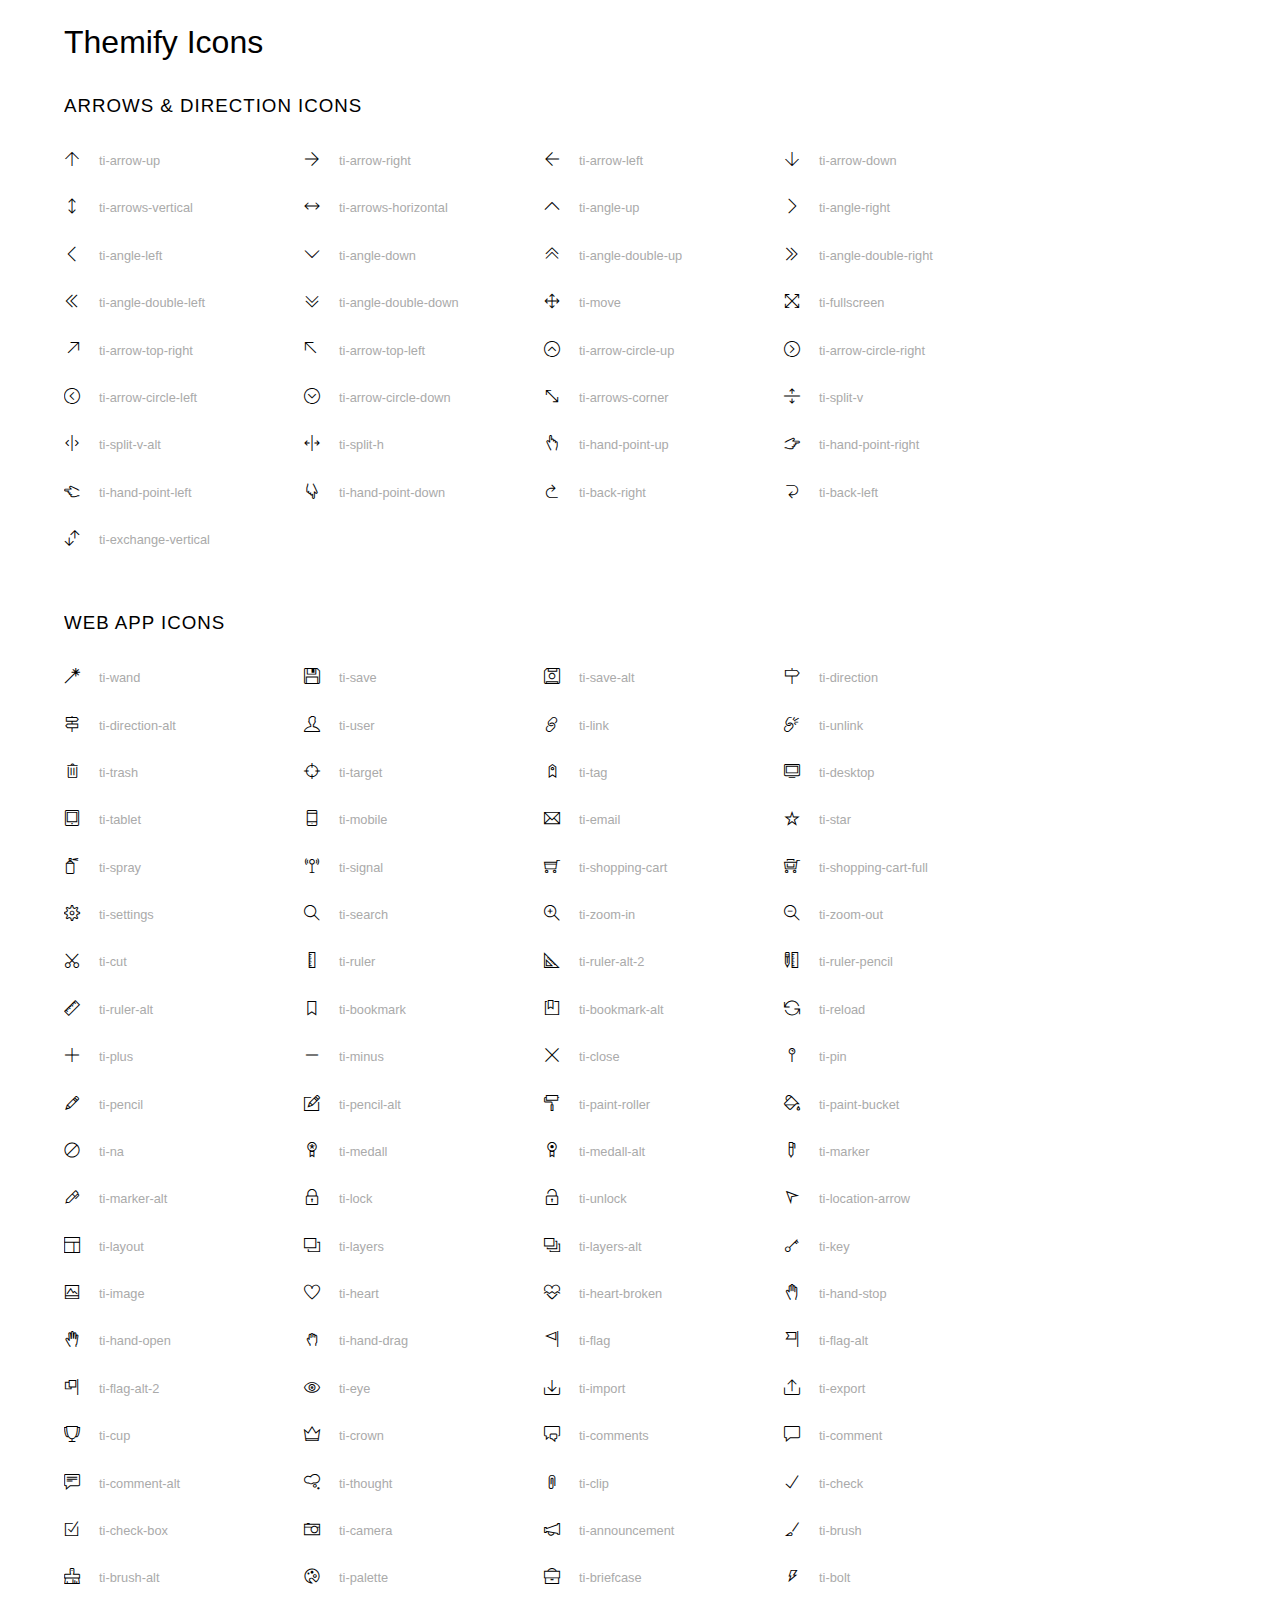
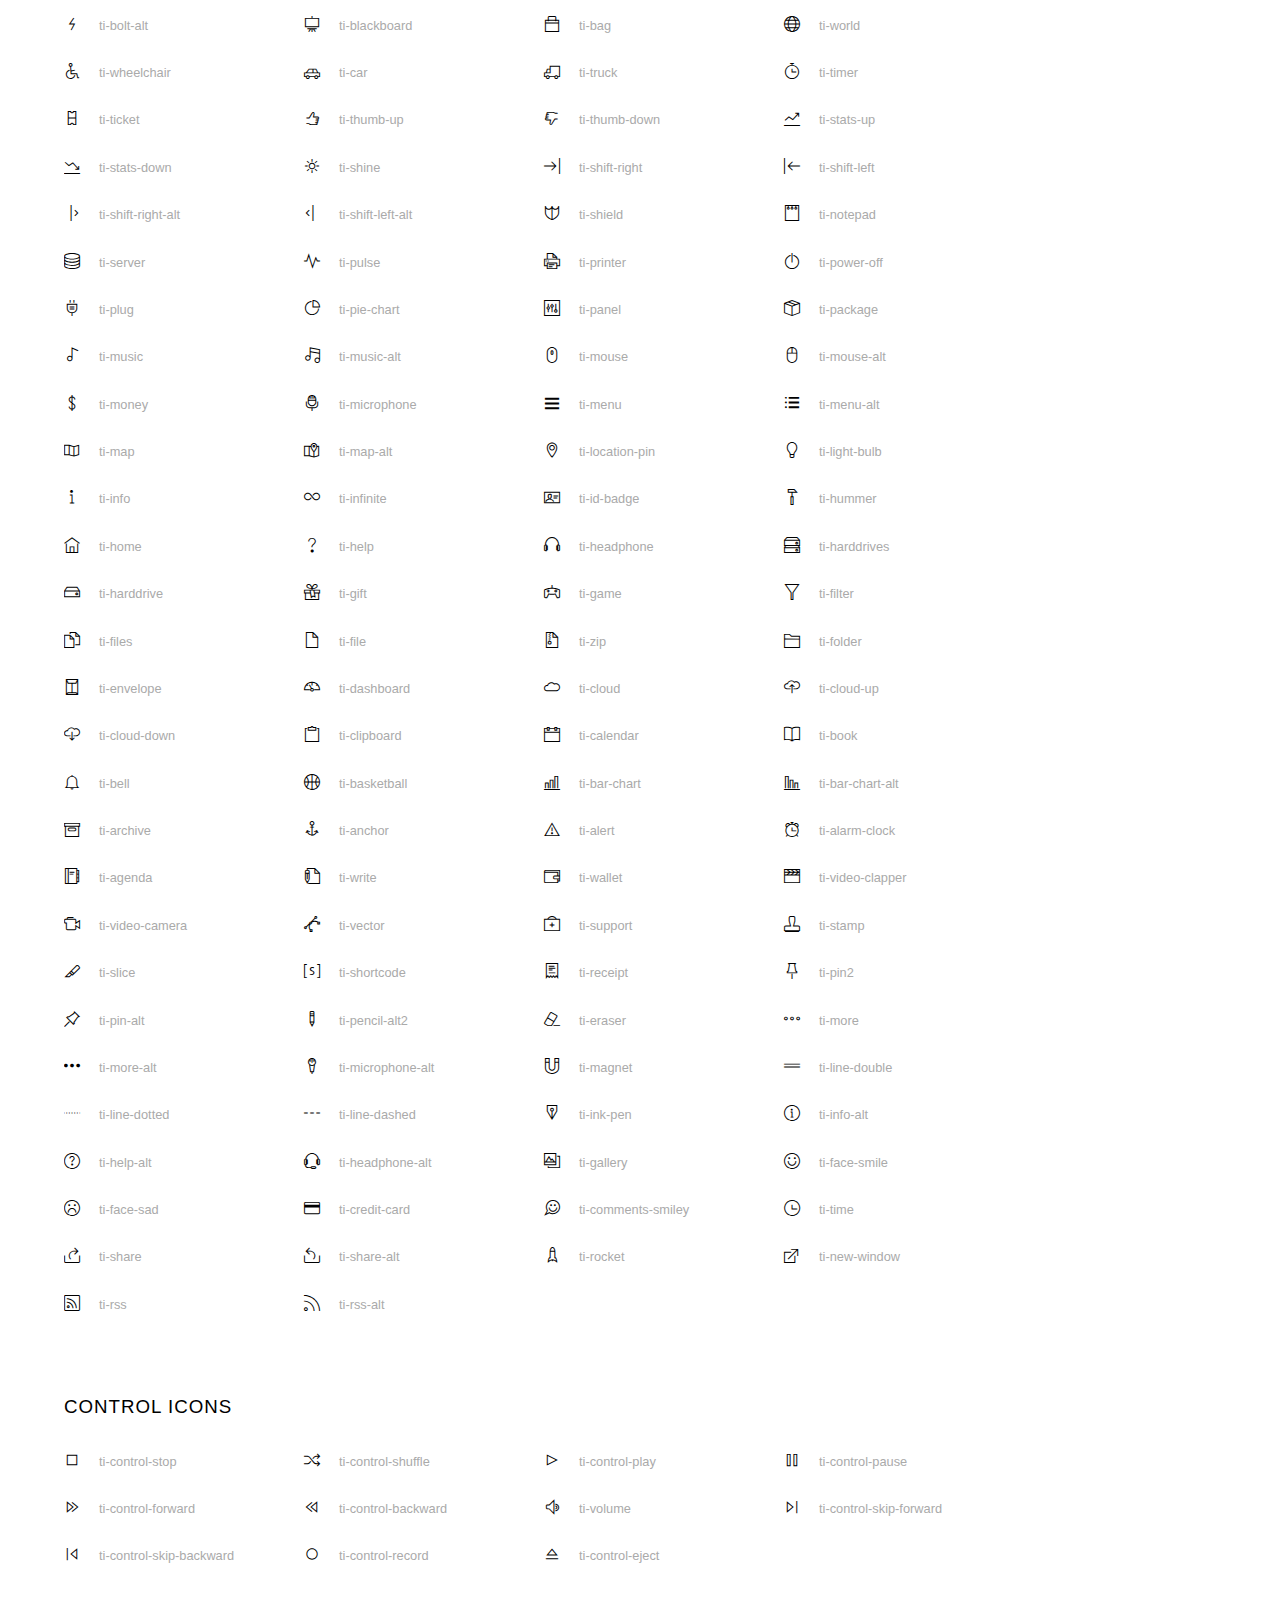
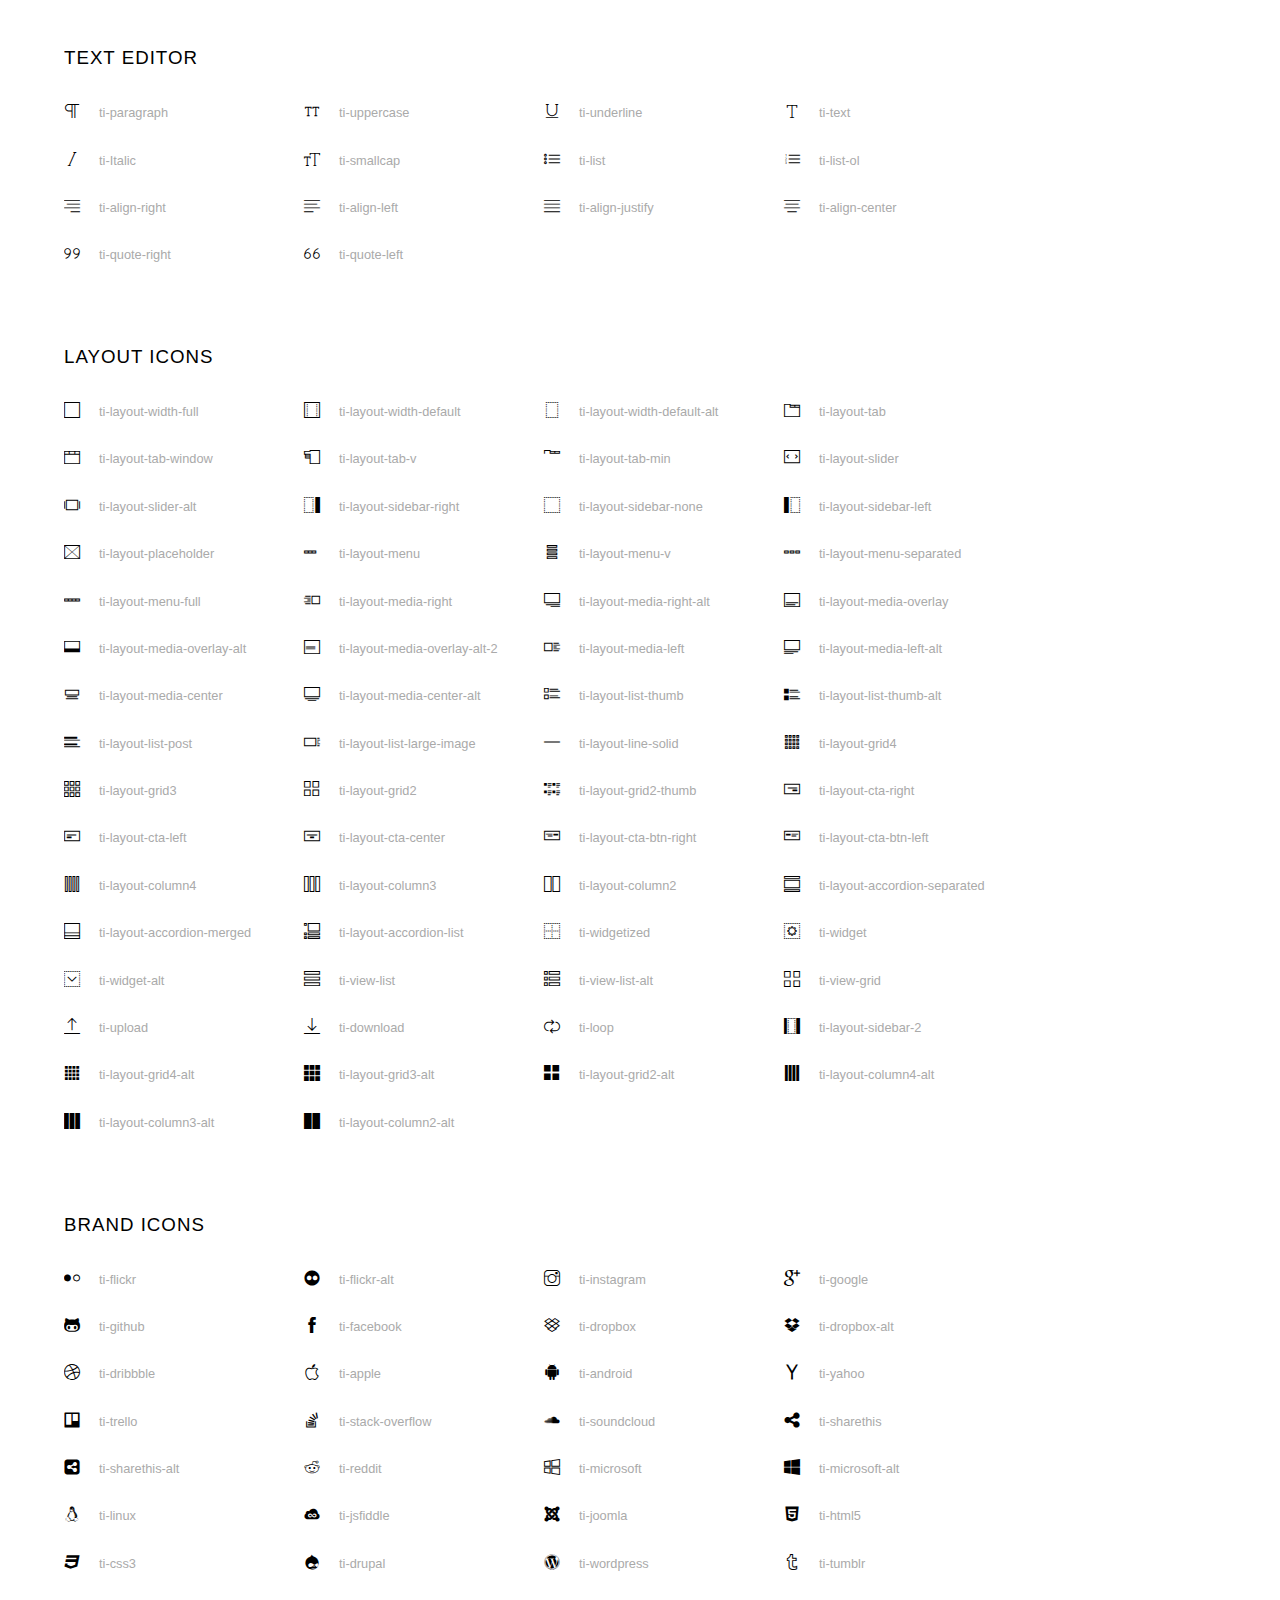
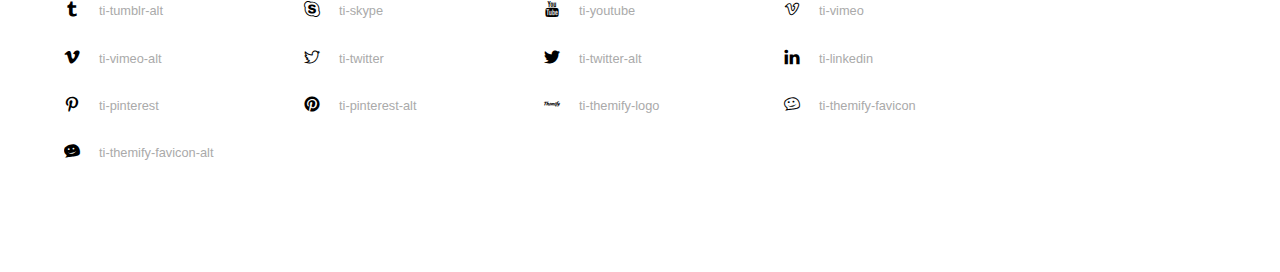
<file: static/themify-icons/index.html>
<!doctype html>
<html>
<head>
	<meta charset="utf-8">
	<title>Themify Icon Font</title>
	<meta name="viewport" content="width=device-width">
	<link rel="stylesheet" href="demo-files/demo.css">
	<link rel="stylesheet" href="themify-icons.css">
	<!--[if lt IE 8]><!-->
	<link rel="stylesheet" href="ie7/ie7.css">
	<!--<![endif]-->
</head>
<body>
	<h1>Themify Icons</h1>

	<div class="icon-section">

		<div class="icon-section">
			<h3>Arrows &amp; Direction Icons </h3>

			<div class="icon-container">
				<span class="ti-arrow-up"></span><span class="icon-name"> ti-arrow-up</span>
			</div>
			<div class="icon-container">
				<span class="ti-arrow-right"></span><span class="icon-name"> ti-arrow-right</span>
			</div>
			<div class="icon-container">
				<span class="ti-arrow-left"></span><span class="icon-name"> ti-arrow-left</span>
			</div>
			<div class="icon-container">
				<span class="ti-arrow-down"></span><span class="icon-name"> ti-arrow-down</span>
			</div>
			<div class="icon-container">
				<span class="ti-arrows-vertical"></span><span class="icon-name"> ti-arrows-vertical</span>
			</div>
			<div class="icon-container">
				<span class="ti-arrows-horizontal"></span><span class="icon-name"> ti-arrows-horizontal</span>
			</div>
			<div class="icon-container">
				<span class="ti-angle-up"></span><span class="icon-name"> ti-angle-up</span>
			</div>
			<div class="icon-container">
				<span class="ti-angle-right"></span><span class="icon-name"> ti-angle-right</span>
			</div>
			<div class="icon-container">
				<span class="ti-angle-left"></span><span class="icon-name"> ti-angle-left</span>
			</div>
			<div class="icon-container">
				<span class="ti-angle-down"></span><span class="icon-name"> ti-angle-down</span>
			</div>	
			<div class="icon-container">
				<span class="ti-angle-double-up"></span><span class="icon-name"> ti-angle-double-up</span>
			</div>
			<div class="icon-container">
				<span class="ti-angle-double-right"></span><span class="icon-name"> ti-angle-double-right</span>
			</div>
			<div class="icon-container">
				<span class="ti-angle-double-left"></span><span class="icon-name"> ti-angle-double-left</span>
			</div>
			<div class="icon-container">
				<span class="ti-angle-double-down"></span><span class="icon-name"> ti-angle-double-down</span>
			</div>					
			<div class="icon-container">
				<span class="ti-move"></span><span class="icon-name"> ti-move</span>
			</div>
			<div class="icon-container">
				<span class="ti-fullscreen"></span><span class="icon-name"> ti-fullscreen</span>
			</div>
			<div class="icon-container">
				<span class="ti-arrow-top-right"></span><span class="icon-name"> ti-arrow-top-right</span>
			</div>
			<div class="icon-container">
				<span class="ti-arrow-top-left"></span><span class="icon-name"> ti-arrow-top-left</span>
			</div>
			<div class="icon-container">
				<span class="ti-arrow-circle-up"></span><span class="icon-name"> ti-arrow-circle-up</span>
			</div>
			<div class="icon-container">
				<span class="ti-arrow-circle-right"></span><span class="icon-name"> ti-arrow-circle-right</span>
			</div>
			<div class="icon-container">
				<span class="ti-arrow-circle-left"></span><span class="icon-name"> ti-arrow-circle-left</span>
			</div>
			<div class="icon-container">
				<span class="ti-arrow-circle-down"></span><span class="icon-name"> ti-arrow-circle-down</span>
			</div>
			<div class="icon-container">
				<span class="ti-arrows-corner"></span><span class="icon-name"> ti-arrows-corner</span>
			</div>
			<div class="icon-container">
				<span class="ti-split-v"></span><span class="icon-name"> ti-split-v</span>
			</div>

			<div class="icon-container">
				<span class="ti-split-v-alt"></span><span class="icon-name"> ti-split-v-alt</span>
			</div>
			<div class="icon-container">
				<span class="ti-split-h"></span><span class="icon-name"> ti-split-h</span>
			</div>
			<div class="icon-container">
				<span class="ti-hand-point-up"></span><span class="icon-name"> ti-hand-point-up</span>
			</div>
			<div class="icon-container">
				<span class="ti-hand-point-right"></span><span class="icon-name"> ti-hand-point-right</span>
			</div>
			<div class="icon-container">
				<span class="ti-hand-point-left"></span><span class="icon-name"> ti-hand-point-left</span>
			</div>
			<div class="icon-container">
				<span class="ti-hand-point-down"></span><span class="icon-name"> ti-hand-point-down</span>
			</div>
			<div class="icon-container">
				<span class="ti-back-right"></span><span class="icon-name"> ti-back-right</span>
			</div>
			<div class="icon-container">
				<span class="ti-back-left"></span><span class="icon-name"> ti-back-left</span>
			</div>
			<div class="icon-container">
				<span class="ti-exchange-vertical"></span><span class="icon-name"> ti-exchange-vertical</span>
			</div>

		</div> <!-- Arrows Icons -->



		<h3>Web App Icons</h3>
		
		<div class="icon-section">

			<div class="icon-container">
				<span class="ti-wand"></span><span class="icon-name"> ti-wand</span>
			</div>
			<div class="icon-container">
				<span class="ti-save"></span><span class="icon-name"> ti-save</span>
			</div>
			<div class="icon-container">
				<span class="ti-save-alt"></span><span class="icon-name"> ti-save-alt</span>
			</div>

			<div class="icon-container">
				<span class="ti-direction"></span><span class="icon-name"> ti-direction</span>
			</div>
			<div class="icon-container">
				<span class="ti-direction-alt"></span><span class="icon-name"> ti-direction-alt</span>
			</div>
			<div class="icon-container">
				<span class="ti-user"></span><span class="icon-name"> ti-user</span>
			</div>
			<div class="icon-container">
				<span class="ti-link"></span><span class="icon-name"> ti-link</span>
			</div>
			<div class="icon-container">
				<span class="ti-unlink"></span><span class="icon-name"> ti-unlink</span>
			</div>
			<div class="icon-container">
				<span class="ti-trash"></span><span class="icon-name"> ti-trash</span>
			</div>
			<div class="icon-container">
				<span class="ti-target"></span><span class="icon-name"> ti-target</span>
			</div>
			<div class="icon-container">
				<span class="ti-tag"></span><span class="icon-name"> ti-tag</span>
			</div>
			<div class="icon-container">
				<span class="ti-desktop"></span><span class="icon-name"> ti-desktop</span>
			</div>
			<div class="icon-container">
				<span class="ti-tablet"></span><span class="icon-name"> ti-tablet</span>
			</div>
			<div class="icon-container">
				<span class="ti-mobile"></span><span class="icon-name"> ti-mobile</span>
			</div>
			<div class="icon-container">
				<span class="ti-email"></span><span class="icon-name"> ti-email</span>
			</div>	
			<div class="icon-container">
				<span class="ti-star"></span><span class="icon-name"> ti-star</span>
			</div>
			<div class="icon-container">
				<span class="ti-spray"></span><span class="icon-name"> ti-spray</span>
			</div>
			<div class="icon-container">
				<span class="ti-signal"></span><span class="icon-name"> ti-signal</span>
			</div>
			<div class="icon-container">
				<span class="ti-shopping-cart"></span><span class="icon-name"> ti-shopping-cart</span>
			</div>
			<div class="icon-container">
				<span class="ti-shopping-cart-full"></span><span class="icon-name"> ti-shopping-cart-full</span>
			</div>
			<div class="icon-container">
				<span class="ti-settings"></span><span class="icon-name"> ti-settings</span>
			</div>
			<div class="icon-container">
				<span class="ti-search"></span><span class="icon-name"> ti-search</span>
			</div>
			<div class="icon-container">
				<span class="ti-zoom-in"></span><span class="icon-name"> ti-zoom-in</span>
			</div>
			<div class="icon-container">
				<span class="ti-zoom-out"></span><span class="icon-name"> ti-zoom-out</span>
			</div>
			<div class="icon-container">
				<span class="ti-cut"></span><span class="icon-name"> ti-cut</span>
			</div>
			<div class="icon-container">
				<span class="ti-ruler"></span><span class="icon-name"> ti-ruler</span>
			</div>
			<div class="icon-container">
				<span class="ti-ruler-alt-2"></span><span class="icon-name"> ti-ruler-alt-2</span>
			</div>			
			<div class="icon-container">
				<span class="ti-ruler-pencil"></span><span class="icon-name"> ti-ruler-pencil</span>
			</div>
			<div class="icon-container">
				<span class="ti-ruler-alt"></span><span class="icon-name"> ti-ruler-alt</span>
			</div>
			<div class="icon-container">
				<span class="ti-bookmark"></span><span class="icon-name"> ti-bookmark</span>
			</div>
			<div class="icon-container">
				<span class="ti-bookmark-alt"></span><span class="icon-name"> ti-bookmark-alt</span>
			</div>
			<div class="icon-container">
				<span class="ti-reload"></span><span class="icon-name"> ti-reload</span>
			</div>
			<div class="icon-container">
				<span class="ti-plus"></span><span class="icon-name"> ti-plus</span>
			</div>
			<div class="icon-container">
				<span class="ti-minus"></span><span class="icon-name"> ti-minus</span>
			</div>
			<div class="icon-container">
				<span class="ti-close"></span><span class="icon-name"> ti-close</span>
			</div>			
			<div class="icon-container">
				<span class="ti-pin"></span><span class="icon-name"> ti-pin</span>
			</div>
			<div class="icon-container">
				<span class="ti-pencil"></span><span class="icon-name"> ti-pencil</span>
			</div>
					
		  	<div class="icon-container">
				<span class="ti-pencil-alt"></span><span class="icon-name"> ti-pencil-alt</span>
			</div>
			<div class="icon-container">
				<span class="ti-paint-roller"></span><span class="icon-name"> ti-paint-roller</span>
			</div>
			<div class="icon-container">
				<span class="ti-paint-bucket"></span><span class="icon-name"> ti-paint-bucket</span>
			</div>
			<div class="icon-container">
				<span class="ti-na"></span><span class="icon-name"> ti-na</span>
			</div>
			<div class="icon-container">
				<span class="ti-medall"></span><span class="icon-name"> ti-medall</span>
			</div>
			<div class="icon-container">
				<span class="ti-medall-alt"></span><span class="icon-name"> ti-medall-alt</span>
			</div>
			<div class="icon-container">
				<span class="ti-marker"></span><span class="icon-name"> ti-marker</span>
			</div>
			<div class="icon-container">
				<span class="ti-marker-alt"></span><span class="icon-name"> ti-marker-alt</span>
			</div>

			<div class="icon-container">
				<span class="ti-lock"></span><span class="icon-name"> ti-lock</span>
			</div>
			<div class="icon-container">
				<span class="ti-unlock"></span><span class="icon-name"> ti-unlock</span>
			</div>
			<div class="icon-container">
				<span class="ti-location-arrow"></span><span class="icon-name"> ti-location-arrow</span>
			</div>
			<div class="icon-container">
				<span class="ti-layout"></span><span class="icon-name"> ti-layout</span>
			</div>
			<div class="icon-container">
				<span class="ti-layers"></span><span class="icon-name"> ti-layers</span>
			</div>
			<div class="icon-container">
				<span class="ti-layers-alt"></span><span class="icon-name"> ti-layers-alt</span>
			</div>
			<div class="icon-container">
				<span class="ti-key"></span><span class="icon-name"> ti-key</span>
			</div>
			<div class="icon-container">
				<span class="ti-image"></span><span class="icon-name"> ti-image</span>
			</div>
			<div class="icon-container">
				<span class="ti-heart"></span><span class="icon-name"> ti-heart</span>
			</div>
			<div class="icon-container">
				<span class="ti-heart-broken"></span><span class="icon-name"> ti-heart-broken</span>
			</div>
			<div class="icon-container">
				<span class="ti-hand-stop"></span><span class="icon-name"> ti-hand-stop</span>
			</div>
			<div class="icon-container">
				<span class="ti-hand-open"></span><span class="icon-name"> ti-hand-open</span>
			</div>
			<div class="icon-container">
				<span class="ti-hand-drag"></span><span class="icon-name"> ti-hand-drag</span>
			</div>
			<div class="icon-container">
				<span class="ti-flag"></span><span class="icon-name"> ti-flag</span>
			</div>
			<div class="icon-container">
				<span class="ti-flag-alt"></span><span class="icon-name"> ti-flag-alt</span>
			</div>
			<div class="icon-container">
				<span class="ti-flag-alt-2"></span><span class="icon-name"> ti-flag-alt-2</span>
			</div>
			<div class="icon-container">
				<span class="ti-eye"></span><span class="icon-name"> ti-eye</span>
			</div>
			<div class="icon-container">
				<span class="ti-import"></span><span class="icon-name"> ti-import</span>
			</div>			
			<div class="icon-container">
				<span class="ti-export"></span><span class="icon-name"> ti-export</span>
			</div>
			<div class="icon-container">
				<span class="ti-cup"></span><span class="icon-name"> ti-cup</span>
			</div>
			<div class="icon-container">
				<span class="ti-crown"></span><span class="icon-name"> ti-crown</span>
			</div>
			<div class="icon-container">
				<span class="ti-comments"></span><span class="icon-name"> ti-comments</span>
			</div>
			<div class="icon-container">
				<span class="ti-comment"></span><span class="icon-name"> ti-comment</span>
			</div>
			<div class="icon-container">
				<span class="ti-comment-alt"></span><span class="icon-name"> ti-comment-alt</span>
			</div>
			<div class="icon-container">
				<span class="ti-thought"></span><span class="icon-name"> ti-thought</span>
			</div>			
			<div class="icon-container">
				<span class="ti-clip"></span><span class="icon-name"> ti-clip</span>
			</div>

			<div class="icon-container">
				<span class="ti-check"></span><span class="icon-name"> ti-check</span>
			</div>
			<div class="icon-container">
				<span class="ti-check-box"></span><span class="icon-name"> ti-check-box</span>
			</div>
			<div class="icon-container">
				<span class="ti-camera"></span><span class="icon-name"> ti-camera</span>
			</div>
			<div class="icon-container">
				<span class="ti-announcement"></span><span class="icon-name"> ti-announcement</span>
			</div>
			<div class="icon-container">
				<span class="ti-brush"></span><span class="icon-name"> ti-brush</span>
			</div>
			<div class="icon-container">
				<span class="ti-brush-alt"></span><span class="icon-name"> ti-brush-alt</span>
			</div>
			<div class="icon-container">
				<span class="ti-palette"></span><span class="icon-name"> ti-palette</span>
			</div>			
			<div class="icon-container">
				<span class="ti-briefcase"></span><span class="icon-name"> ti-briefcase</span>
			</div>
			<div class="icon-container">
				<span class="ti-bolt"></span><span class="icon-name"> ti-bolt</span>
			</div>
			<div class="icon-container">
				<span class="ti-bolt-alt"></span><span class="icon-name"> ti-bolt-alt</span>
			</div>
			<div class="icon-container">
				<span class="ti-blackboard"></span><span class="icon-name"> ti-blackboard</span>
			</div>
			<div class="icon-container">
				<span class="ti-bag"></span><span class="icon-name"> ti-bag</span>
			</div>
			<div class="icon-container">
				<span class="ti-world"></span><span class="icon-name"> ti-world</span>
			</div>
			<div class="icon-container">
				<span class="ti-wheelchair"></span><span class="icon-name"> ti-wheelchair</span>
			</div>
			<div class="icon-container">
				<span class="ti-car"></span><span class="icon-name"> ti-car</span>
			</div>
			<div class="icon-container">
				<span class="ti-truck"></span><span class="icon-name"> ti-truck</span>
			</div>
			<div class="icon-container">
				<span class="ti-timer"></span><span class="icon-name"> ti-timer</span>
			</div>
			<div class="icon-container">
				<span class="ti-ticket"></span><span class="icon-name"> ti-ticket</span>
			</div>
			<div class="icon-container">
				<span class="ti-thumb-up"></span><span class="icon-name"> ti-thumb-up</span>
			</div>
			<div class="icon-container">
				<span class="ti-thumb-down"></span><span class="icon-name"> ti-thumb-down</span>
			</div>

			<div class="icon-container">
				<span class="ti-stats-up"></span><span class="icon-name"> ti-stats-up</span>
			</div>
			<div class="icon-container">
				<span class="ti-stats-down"></span><span class="icon-name"> ti-stats-down</span>
			</div>
			<div class="icon-container">
				<span class="ti-shine"></span><span class="icon-name"> ti-shine</span>
			</div>
			<div class="icon-container">
				<span class="ti-shift-right"></span><span class="icon-name"> ti-shift-right</span>
			</div>
			<div class="icon-container">
				<span class="ti-shift-left"></span><span class="icon-name"> ti-shift-left</span>
			</div>

			<div class="icon-container">
				<span class="ti-shift-right-alt"></span><span class="icon-name"> ti-shift-right-alt</span>
			</div>
			<div class="icon-container">
				<span class="ti-shift-left-alt"></span><span class="icon-name"> ti-shift-left-alt</span>
			</div>
			<div class="icon-container">
				<span class="ti-shield"></span><span class="icon-name"> ti-shield</span>
			</div>
			<div class="icon-container">
				<span class="ti-notepad"></span><span class="icon-name"> ti-notepad</span>
			</div>
			<div class="icon-container">
				<span class="ti-server"></span><span class="icon-name"> ti-server</span>
			</div>

			<div class="icon-container">
				<span class="ti-pulse"></span><span class="icon-name"> ti-pulse</span>
			</div>
			<div class="icon-container">
				<span class="ti-printer"></span><span class="icon-name"> ti-printer</span>
			</div>
			<div class="icon-container">
				<span class="ti-power-off"></span><span class="icon-name"> ti-power-off</span>
			</div>
			<div class="icon-container">
				<span class="ti-plug"></span><span class="icon-name"> ti-plug</span>
			</div>
			<div class="icon-container">
				<span class="ti-pie-chart"></span><span class="icon-name"> ti-pie-chart</span>
			</div>

			<div class="icon-container">
				<span class="ti-panel"></span><span class="icon-name"> ti-panel</span>
			</div>
			<div class="icon-container">
				<span class="ti-package"></span><span class="icon-name"> ti-package</span>
			</div>
			<div class="icon-container">
				<span class="ti-music"></span><span class="icon-name"> ti-music</span>
			</div>
			<div class="icon-container">
				<span class="ti-music-alt"></span><span class="icon-name"> ti-music-alt</span>
			</div>
			<div class="icon-container">
				<span class="ti-mouse"></span><span class="icon-name"> ti-mouse</span>
			</div>
			<div class="icon-container">
				<span class="ti-mouse-alt"></span><span class="icon-name"> ti-mouse-alt</span>
			</div>
			<div class="icon-container">
				<span class="ti-money"></span><span class="icon-name"> ti-money</span>
			</div>
			<div class="icon-container">
				<span class="ti-microphone"></span><span class="icon-name"> ti-microphone</span>
			</div>
			<div class="icon-container">
				<span class="ti-menu"></span><span class="icon-name"> ti-menu</span>
			</div>
			<div class="icon-container">
				<span class="ti-menu-alt"></span><span class="icon-name"> ti-menu-alt</span>
			</div>
			<div class="icon-container">
				<span class="ti-map"></span><span class="icon-name"> ti-map</span>
			</div>
			<div class="icon-container">
				<span class="ti-map-alt"></span><span class="icon-name"> ti-map-alt</span>
			</div>

			<div class="icon-container">
				<span class="ti-location-pin"></span><span class="icon-name"> ti-location-pin</span>
			</div>

			<div class="icon-container">
				<span class="ti-light-bulb"></span><span class="icon-name"> ti-light-bulb</span>
			</div>
			<div class="icon-container">
				<span class="ti-info"></span><span class="icon-name"> ti-info</span>
			</div>
			<div class="icon-container">
				<span class="ti-infinite"></span><span class="icon-name"> ti-infinite</span>
			</div>
			<div class="icon-container">
				<span class="ti-id-badge"></span><span class="icon-name"> ti-id-badge</span>
			</div>
			<div class="icon-container">
				<span class="ti-hummer"></span><span class="icon-name"> ti-hummer</span>
			</div>
			<div class="icon-container">
				<span class="ti-home"></span><span class="icon-name"> ti-home</span>
			</div>
			<div class="icon-container">
				<span class="ti-help"></span><span class="icon-name"> ti-help</span>
			</div>
			<div class="icon-container">
				<span class="ti-headphone"></span><span class="icon-name"> ti-headphone</span>
			</div>
			<div class="icon-container">
				<span class="ti-harddrives"></span><span class="icon-name"> ti-harddrives</span>
			</div>
			<div class="icon-container">
				<span class="ti-harddrive"></span><span class="icon-name"> ti-harddrive</span>
			</div>
			<div class="icon-container">
				<span class="ti-gift"></span><span class="icon-name"> ti-gift</span>
			</div>
			<div class="icon-container">
				<span class="ti-game"></span><span class="icon-name"> ti-game</span>
			</div>
			<div class="icon-container">
				<span class="ti-filter"></span><span class="icon-name"> ti-filter</span>
			</div>
			<div class="icon-container">
				<span class="ti-files"></span><span class="icon-name"> ti-files</span>
			</div>
			<div class="icon-container">
				<span class="ti-file"></span><span class="icon-name"> ti-file</span>
			</div>
			<div class="icon-container">
				<span class="ti-zip"></span><span class="icon-name"> ti-zip</span>
			</div>
			<div class="icon-container">
				<span class="ti-folder"></span><span class="icon-name"> ti-folder</span>
			</div>			
			<div class="icon-container">
				<span class="ti-envelope"></span><span class="icon-name"> ti-envelope</span>
			</div>


			<div class="icon-container">
				<span class="ti-dashboard"></span><span class="icon-name"> ti-dashboard</span>
			</div>
			<div class="icon-container">
				<span class="ti-cloud"></span><span class="icon-name"> ti-cloud</span>
			</div>
			<div class="icon-container">
				<span class="ti-cloud-up"></span><span class="icon-name"> ti-cloud-up</span>
			</div>
			<div class="icon-container">
				<span class="ti-cloud-down"></span><span class="icon-name"> ti-cloud-down</span>
			</div>
			<div class="icon-container">
				<span class="ti-clipboard"></span><span class="icon-name"> ti-clipboard</span>
			</div>
			<div class="icon-container">
				<span class="ti-calendar"></span><span class="icon-name"> ti-calendar</span>
			</div>
			<div class="icon-container">
				<span class="ti-book"></span><span class="icon-name"> ti-book</span>
			</div>
			<div class="icon-container">
				<span class="ti-bell"></span><span class="icon-name"> ti-bell</span>
			</div>
			<div class="icon-container">
				<span class="ti-basketball"></span><span class="icon-name"> ti-basketball</span>
			</div>
			<div class="icon-container">
				<span class="ti-bar-chart"></span><span class="icon-name"> ti-bar-chart</span>
			</div>
			<div class="icon-container">
				<span class="ti-bar-chart-alt"></span><span class="icon-name"> ti-bar-chart-alt</span>
			</div>


			<div class="icon-container">
				<span class="ti-archive"></span><span class="icon-name"> ti-archive</span>
			</div>
			<div class="icon-container">
				<span class="ti-anchor"></span><span class="icon-name"> ti-anchor</span>
			</div>

			<div class="icon-container">
				<span class="ti-alert"></span><span class="icon-name"> ti-alert</span>
			</div>
			<div class="icon-container">
				<span class="ti-alarm-clock"></span><span class="icon-name"> ti-alarm-clock</span>
			</div>
			<div class="icon-container">
				<span class="ti-agenda"></span><span class="icon-name"> ti-agenda</span>
			</div>
			<div class="icon-container">
				<span class="ti-write"></span><span class="icon-name"> ti-write</span>
			</div>

			<div class="icon-container">
				<span class="ti-wallet"></span><span class="icon-name"> ti-wallet</span>
			</div>
			<div class="icon-container">
				<span class="ti-video-clapper"></span><span class="icon-name"> ti-video-clapper</span>
			</div>
			<div class="icon-container">
				<span class="ti-video-camera"></span><span class="icon-name"> ti-video-camera</span>
			</div>
			<div class="icon-container">
				<span class="ti-vector"></span><span class="icon-name"> ti-vector</span>
			</div>

			<div class="icon-container">
				<span class="ti-support"></span><span class="icon-name"> ti-support</span>
			</div>
			<div class="icon-container">
				<span class="ti-stamp"></span><span class="icon-name"> ti-stamp</span>
			</div>
			<div class="icon-container">
				<span class="ti-slice"></span><span class="icon-name"> ti-slice</span>
			</div>
			<div class="icon-container">
				<span class="ti-shortcode"></span><span class="icon-name"> ti-shortcode</span>
			</div>
			<div class="icon-container">
				<span class="ti-receipt"></span><span class="icon-name"> ti-receipt</span>
			</div>
			<div class="icon-container">
				<span class="ti-pin2"></span><span class="icon-name"> ti-pin2</span>
			</div>
			<div class="icon-container">
				<span class="ti-pin-alt"></span><span class="icon-name"> ti-pin-alt</span>
			</div>
			<div class="icon-container">
				<span class="ti-pencil-alt2"></span><span class="icon-name"> ti-pencil-alt2</span>
			</div>
			<div class="icon-container">
				<span class="ti-eraser"></span><span class="icon-name"> ti-eraser</span>
			</div>			
			<div class="icon-container">
				<span class="ti-more"></span><span class="icon-name"> ti-more</span>
			</div>
			<div class="icon-container">
				<span class="ti-more-alt"></span><span class="icon-name"> ti-more-alt</span>
			</div>
			<div class="icon-container">
				<span class="ti-microphone-alt"></span><span class="icon-name"> ti-microphone-alt</span>
			</div>
			<div class="icon-container">
				<span class="ti-magnet"></span><span class="icon-name"> ti-magnet</span>
			</div>
			<div class="icon-container">
				<span class="ti-line-double"></span><span class="icon-name"> ti-line-double</span>
			</div>
			<div class="icon-container">
				<span class="ti-line-dotted"></span><span class="icon-name"> ti-line-dotted</span>
			</div>
			<div class="icon-container">
				<span class="ti-line-dashed"></span><span class="icon-name"> ti-line-dashed</span>
			</div>

			<div class="icon-container">
				<span class="ti-ink-pen"></span><span class="icon-name"> ti-ink-pen</span>
			</div>
			<div class="icon-container">
				<span class="ti-info-alt"></span><span class="icon-name"> ti-info-alt</span>
			</div>
			<div class="icon-container">
				<span class="ti-help-alt"></span><span class="icon-name"> ti-help-alt</span>
			</div>
			<div class="icon-container">
				<span class="ti-headphone-alt"></span><span class="icon-name"> ti-headphone-alt</span>
			</div>

			<div class="icon-container">
				<span class="ti-gallery"></span><span class="icon-name"> ti-gallery</span>
			</div>
			<div class="icon-container">
				<span class="ti-face-smile"></span><span class="icon-name"> ti-face-smile</span>
			</div>
			<div class="icon-container">
				<span class="ti-face-sad"></span><span class="icon-name"> ti-face-sad</span>
			</div>
			<div class="icon-container">
				<span class="ti-credit-card"></span><span class="icon-name"> ti-credit-card</span>
			</div>
			<div class="icon-container">
				<span class="ti-comments-smiley"></span><span class="icon-name"> ti-comments-smiley</span>
			</div>
			<div class="icon-container">
				<span class="ti-time"></span><span class="icon-name"> ti-time</span>
			</div>
			<div class="icon-container">
				<span class="ti-share"></span><span class="icon-name"> ti-share</span>
			</div>
			<div class="icon-container">
				<span class="ti-share-alt"></span><span class="icon-name"> ti-share-alt</span>
			</div>
			<div class="icon-container">
				<span class="ti-rocket"></span><span class="icon-name"> ti-rocket</span>
			</div>

			<div class="icon-container">
				<span class="ti-new-window"></span><span class="icon-name"> ti-new-window</span>
			</div>

			<div class="icon-container">
				<span class="ti-rss"></span><span class="icon-name"> ti-rss</span>
			</div>

			<div class="icon-container">
				<span class="ti-rss-alt"></span><span class="icon-name"> ti-rss-alt</span>
			</div>
			
		</div><!-- Web App Icons -->


		<div class="icon-section">
			<h3>Control Icons</h3>
			<div class="icon-container">
				<span class="ti-control-stop"></span><span class="icon-name"> ti-control-stop</span>
			</div>
			<div class="icon-container">
				<span class="ti-control-shuffle"></span><span class="icon-name"> ti-control-shuffle</span>
			</div>
			<div class="icon-container">
				<span class="ti-control-play"></span><span class="icon-name"> ti-control-play</span>
			</div>
			<div class="icon-container">
				<span class="ti-control-pause"></span><span class="icon-name"> ti-control-pause</span>
			</div>
			<div class="icon-container">
				<span class="ti-control-forward"></span><span class="icon-name"> ti-control-forward</span>
			</div>
			<div class="icon-container">
				<span class="ti-control-backward"></span><span class="icon-name"> ti-control-backward</span>
			</div>	
			<div class="icon-container">
				<span class="ti-volume"></span><span class="icon-name"> ti-volume</span>
			</div>
			<div class="icon-container">
				<span class="ti-control-skip-forward"></span><span class="icon-name"> ti-control-skip-forward</span>
			</div>
			<div class="icon-container">
				<span class="ti-control-skip-backward"></span><span class="icon-name"> ti-control-skip-backward</span>
			</div>
			<div class="icon-container">
				<span class="ti-control-record"></span><span class="icon-name"> ti-control-record</span>
			</div>
			<div class="icon-container">
				<span class="ti-control-eject"></span><span class="icon-name"> ti-control-eject</span>
			</div>			
		</div> <!-- Control Icons -->


		<div class="icon-section">
			<h3>Text Editor</h3>

			<div class="icon-container">
				<span class="ti-paragraph"></span><span class="icon-name"> ti-paragraph</span>
			</div>
			<div class="icon-container">
				<span class="ti-uppercase"></span><span class="icon-name"> ti-uppercase</span>
			</div>

			<div class="icon-container">
				<span class="ti-underline"></span><span class="icon-name"> ti-underline</span>
			</div>
			<div class="icon-container">
				<span class="ti-text"></span><span class="icon-name"> ti-text</span>
			</div>
			<div class="icon-container">
				<span class="ti-Italic"></span><span class="icon-name"> ti-Italic</span>
			</div>
			<div class="icon-container">
				<span class="ti-smallcap"></span><span class="icon-name"> ti-smallcap</span>
			</div>
			<div class="icon-container">
				<span class="ti-list"></span><span class="icon-name"> ti-list</span>
			</div>
			<div class="icon-container">
				<span class="ti-list-ol"></span><span class="icon-name"> ti-list-ol</span>
			</div>
			<div class="icon-container">
				<span class="ti-align-right"></span><span class="icon-name"> ti-align-right</span>
			</div>
			<div class="icon-container">
				<span class="ti-align-left"></span><span class="icon-name"> ti-align-left</span>
			</div>
			<div class="icon-container">
				<span class="ti-align-justify"></span><span class="icon-name"> ti-align-justify</span>
			</div>
			<div class="icon-container">
				<span class="ti-align-center"></span><span class="icon-name"> ti-align-center</span>
			</div>
			<div class="icon-container">
				<span class="ti-quote-right"></span><span class="icon-name"> ti-quote-right</span>
			</div>
			<div class="icon-container">
				<span class="ti-quote-left"></span><span class="icon-name"> ti-quote-left</span>
			</div>

		</div> <!-- Text Editor -->



		<div class="icon-section">
			<h3>Layout Icons</h3>
			<div class="icon-container">
				<span class="ti-layout-width-full"></span><span class="icon-name"> ti-layout-width-full</span>
			</div>
			<div class="icon-container">
				<span class="ti-layout-width-default"></span><span class="icon-name"> ti-layout-width-default</span>
			</div>
			<div class="icon-container">
				<span class="ti-layout-width-default-alt"></span><span class="icon-name"> ti-layout-width-default-alt</span>
			</div>
			<div class="icon-container">
				<span class="ti-layout-tab"></span><span class="icon-name"> ti-layout-tab</span>
			</div>
			<div class="icon-container">
				<span class="ti-layout-tab-window"></span><span class="icon-name"> ti-layout-tab-window</span>
			</div>
			<div class="icon-container">
				<span class="ti-layout-tab-v"></span><span class="icon-name"> ti-layout-tab-v</span>
			</div>
			<div class="icon-container">
				<span class="ti-layout-tab-min"></span><span class="icon-name"> ti-layout-tab-min</span>
			</div>
			<div class="icon-container">
				<span class="ti-layout-slider"></span><span class="icon-name"> ti-layout-slider</span>
			</div>
			<div class="icon-container">
				<span class="ti-layout-slider-alt"></span><span class="icon-name"> ti-layout-slider-alt</span>
			</div>
			<div class="icon-container">
				<span class="ti-layout-sidebar-right"></span><span class="icon-name"> ti-layout-sidebar-right</span>
			</div>
			<div class="icon-container">
				<span class="ti-layout-sidebar-none"></span><span class="icon-name"> ti-layout-sidebar-none</span>
			</div>
			<div class="icon-container">
				<span class="ti-layout-sidebar-left"></span><span class="icon-name"> ti-layout-sidebar-left</span>
			</div>
			<div class="icon-container">
				<span class="ti-layout-placeholder"></span><span class="icon-name"> ti-layout-placeholder</span>
			</div>
			<div class="icon-container">
				<span class="ti-layout-menu"></span><span class="icon-name"> ti-layout-menu</span>
			</div>
			<div class="icon-container">
				<span class="ti-layout-menu-v"></span><span class="icon-name"> ti-layout-menu-v</span>
			</div>
			<div class="icon-container">
				<span class="ti-layout-menu-separated"></span><span class="icon-name"> ti-layout-menu-separated</span>
			</div>
			<div class="icon-container">
				<span class="ti-layout-menu-full"></span><span class="icon-name"> ti-layout-menu-full</span>
			</div>
			<div class="icon-container">
				<span class="ti-layout-media-right"></span><span class="icon-name"> ti-layout-media-right</span>
			</div>
			<div class="icon-container">
				<span class="ti-layout-media-right-alt"></span><span class="icon-name"> ti-layout-media-right-alt</span>
			</div>
			<div class="icon-container">
				<span class="ti-layout-media-overlay"></span><span class="icon-name"> ti-layout-media-overlay</span>
			</div>
			<div class="icon-container">
				<span class="ti-layout-media-overlay-alt"></span><span class="icon-name"> ti-layout-media-overlay-alt</span>
			</div>
			<div class="icon-container">
				<span class="ti-layout-media-overlay-alt-2"></span><span class="icon-name"> ti-layout-media-overlay-alt-2</span>
			</div>
			<div class="icon-container">
				<span class="ti-layout-media-left"></span><span class="icon-name"> ti-layout-media-left</span>
			</div>
			<div class="icon-container">
				<span class="ti-layout-media-left-alt"></span><span class="icon-name"> ti-layout-media-left-alt</span>
			</div>
			<div class="icon-container">
				<span class="ti-layout-media-center"></span><span class="icon-name"> ti-layout-media-center</span>
			</div>
			<div class="icon-container">
				<span class="ti-layout-media-center-alt"></span><span class="icon-name"> ti-layout-media-center-alt</span>
			</div>
			<div class="icon-container">
				<span class="ti-layout-list-thumb"></span><span class="icon-name"> ti-layout-list-thumb</span>
			</div>
			<div class="icon-container">
				<span class="ti-layout-list-thumb-alt"></span><span class="icon-name"> ti-layout-list-thumb-alt</span>
			</div>
			<div class="icon-container">
				<span class="ti-layout-list-post"></span><span class="icon-name"> ti-layout-list-post</span>
			</div>
			<div class="icon-container">
				<span class="ti-layout-list-large-image"></span><span class="icon-name"> ti-layout-list-large-image</span>
			</div>
			<div class="icon-container">
				<span class="ti-layout-line-solid"></span><span class="icon-name"> ti-layout-line-solid</span>
			</div>
			<div class="icon-container">
				<span class="ti-layout-grid4"></span><span class="icon-name"> ti-layout-grid4</span>
			</div>
			<div class="icon-container">
				<span class="ti-layout-grid3"></span><span class="icon-name"> ti-layout-grid3</span>
			</div>
			<div class="icon-container">
				<span class="ti-layout-grid2"></span><span class="icon-name"> ti-layout-grid2</span>
			</div>
			<div class="icon-container">
				<span class="ti-layout-grid2-thumb"></span><span class="icon-name"> ti-layout-grid2-thumb</span>
			</div>
			<div class="icon-container">
				<span class="ti-layout-cta-right"></span><span class="icon-name"> ti-layout-cta-right</span>
			</div>
			<div class="icon-container">
				<span class="ti-layout-cta-left"></span><span class="icon-name"> ti-layout-cta-left</span>
			</div>
			<div class="icon-container">
				<span class="ti-layout-cta-center"></span><span class="icon-name"> ti-layout-cta-center</span>
			</div>
			<div class="icon-container">
				<span class="ti-layout-cta-btn-right"></span><span class="icon-name"> ti-layout-cta-btn-right</span>
			</div>
			<div class="icon-container">
				<span class="ti-layout-cta-btn-left"></span><span class="icon-name"> ti-layout-cta-btn-left</span>
			</div>
			<div class="icon-container">
				<span class="ti-layout-column4"></span><span class="icon-name"> ti-layout-column4</span>
			</div>
			<div class="icon-container">
				<span class="ti-layout-column3"></span><span class="icon-name"> ti-layout-column3</span>
			</div>
			<div class="icon-container">
				<span class="ti-layout-column2"></span><span class="icon-name"> ti-layout-column2</span>
			</div>
			<div class="icon-container">
				<span class="ti-layout-accordion-separated"></span><span class="icon-name"> ti-layout-accordion-separated</span>
			</div>
			<div class="icon-container">
				<span class="ti-layout-accordion-merged"></span><span class="icon-name"> ti-layout-accordion-merged</span>
			</div>
			<div class="icon-container">
				<span class="ti-layout-accordion-list"></span><span class="icon-name"> ti-layout-accordion-list</span>
			</div>
			<div class="icon-container">
				<span class="ti-widgetized"></span><span class="icon-name"> ti-widgetized</span>
			</div>
			<div class="icon-container">
				<span class="ti-widget"></span><span class="icon-name"> ti-widget</span>
			</div>
			<div class="icon-container">
				<span class="ti-widget-alt"></span><span class="icon-name"> ti-widget-alt</span>
			</div>
			<div class="icon-container">
				<span class="ti-view-list"></span><span class="icon-name"> ti-view-list</span>
			</div>
			<div class="icon-container">
				<span class="ti-view-list-alt"></span><span class="icon-name"> ti-view-list-alt</span>
			</div>
			<div class="icon-container">
				<span class="ti-view-grid"></span><span class="icon-name"> ti-view-grid</span>
			</div>
			<div class="icon-container">
				<span class="ti-upload"></span><span class="icon-name"> ti-upload</span>
			</div>
			<div class="icon-container">
				<span class="ti-download"></span><span class="icon-name"> ti-download</span>
			</div>	
			<div class="icon-container">
				<span class="ti-loop"></span><span class="icon-name"> ti-loop</span>
			</div>
			<div class="icon-container">
				<span class="ti-layout-sidebar-2"></span><span class="icon-name"> ti-layout-sidebar-2</span>
			</div>
			<div class="icon-container">
				<span class="ti-layout-grid4-alt"></span><span class="icon-name"> ti-layout-grid4-alt</span>
			</div>
			<div class="icon-container">
				<span class="ti-layout-grid3-alt"></span><span class="icon-name"> ti-layout-grid3-alt</span>
			</div>
			<div class="icon-container">
				<span class="ti-layout-grid2-alt"></span><span class="icon-name"> ti-layout-grid2-alt</span>
			</div>
			<div class="icon-container">
				<span class="ti-layout-column4-alt"></span><span class="icon-name"> ti-layout-column4-alt</span>
			</div>
			<div class="icon-container">
				<span class="ti-layout-column3-alt"></span><span class="icon-name"> ti-layout-column3-alt</span>
			</div>
			<div class="icon-container">
				<span class="ti-layout-column2-alt"></span><span class="icon-name"> ti-layout-column2-alt</span>
			</div>		


		</div> <!-- Layout Icons -->


		<div class="icon-section">
			<h3>Brand Icons</h3>

			<div class="icon-container">
				<span class="ti-flickr"></span><span class="icon-name"> ti-flickr</span>
			</div>
			<div class="icon-container">
				<span class="ti-flickr-alt"></span><span class="icon-name"> ti-flickr-alt</span>
			</div>			
			<div class="icon-container">
				<span class="ti-instagram"></span><span class="icon-name"> ti-instagram</span>
			</div>
			<div class="icon-container">
				<span class="ti-google"></span><span class="icon-name"> ti-google</span>
			</div>
			<div class="icon-container">
				<span class="ti-github"></span><span class="icon-name"> ti-github</span>
			</div>

			<div class="icon-container">
				<span class="ti-facebook"></span><span class="icon-name"> ti-facebook</span>
			</div>
			<div class="icon-container">
				<span class="ti-dropbox"></span><span class="icon-name"> ti-dropbox</span>
			</div>
			<div class="icon-container">
				<span class="ti-dropbox-alt"></span><span class="icon-name"> ti-dropbox-alt</span>
			</div>
			<div class="icon-container">
				<span class="ti-dribbble"></span><span class="icon-name"> ti-dribbble</span>
			</div>
			<div class="icon-container">
				<span class="ti-apple"></span><span class="icon-name"> ti-apple</span>
			</div>
			<div class="icon-container">
				<span class="ti-android"></span><span class="icon-name"> ti-android</span>
			</div>
			<div class="icon-container">
				<span class="ti-yahoo"></span><span class="icon-name"> ti-yahoo</span>
			</div>
			<div class="icon-container">
				<span class="ti-trello"></span><span class="icon-name"> ti-trello</span>
			</div>
			<div class="icon-container">
				<span class="ti-stack-overflow"></span><span class="icon-name"> ti-stack-overflow</span>
			</div>
			<div class="icon-container">
				<span class="ti-soundcloud"></span><span class="icon-name"> ti-soundcloud</span>
			</div>
			<div class="icon-container">
				<span class="ti-sharethis"></span><span class="icon-name"> ti-sharethis</span>
			</div>
			<div class="icon-container">
				<span class="ti-sharethis-alt"></span><span class="icon-name"> ti-sharethis-alt</span>
			</div>
			<div class="icon-container">
				<span class="ti-reddit"></span><span class="icon-name"> ti-reddit</span>
			</div>

			<div class="icon-container">
				<span class="ti-microsoft"></span><span class="icon-name"> ti-microsoft</span>
			</div>
			<div class="icon-container">
				<span class="ti-microsoft-alt"></span><span class="icon-name"> ti-microsoft-alt</span>
			</div>
			<div class="icon-container">
				<span class="ti-linux"></span><span class="icon-name"> ti-linux</span>
			</div>
			<div class="icon-container">
				<span class="ti-jsfiddle"></span><span class="icon-name"> ti-jsfiddle</span>
			</div>
			<div class="icon-container">
				<span class="ti-joomla"></span><span class="icon-name"> ti-joomla</span>
			</div>
			<div class="icon-container">
				<span class="ti-html5"></span><span class="icon-name"> ti-html5</span>
			</div>
			<div class="icon-container">
				<span class="ti-css3"></span><span class="icon-name"> ti-css3</span>
			</div>	
			<div class="icon-container">
				<span class="ti-drupal"></span><span class="icon-name"> ti-drupal</span>
			</div>
			<div class="icon-container">
				<span class="ti-wordpress"></span><span class="icon-name"> ti-wordpress</span>
			</div>		
			<div class="icon-container">
				<span class="ti-tumblr"></span><span class="icon-name"> ti-tumblr</span>
			</div>
			<div class="icon-container">
				<span class="ti-tumblr-alt"></span><span class="icon-name"> ti-tumblr-alt</span>
			</div>
			<div class="icon-container">
				<span class="ti-skype"></span><span class="icon-name"> ti-skype</span>
			</div>
			<div class="icon-container">
				<span class="ti-youtube"></span><span class="icon-name"> ti-youtube</span>
			</div>
			<div class="icon-container">
				<span class="ti-vimeo"></span><span class="icon-name"> ti-vimeo</span>
			</div>
			<div class="icon-container">
				<span class="ti-vimeo-alt"></span><span class="icon-name"> ti-vimeo-alt</span>
			</div>			
			<div class="icon-container">
				<span class="ti-twitter"></span><span class="icon-name"> ti-twitter</span>
			</div>
			<div class="icon-container">
				<span class="ti-twitter-alt"></span><span class="icon-name"> ti-twitter-alt</span>
			</div>
			<div class="icon-container">
				<span class="ti-linkedin"></span><span class="icon-name"> ti-linkedin</span>
			</div>
			<div class="icon-container">
				<span class="ti-pinterest"></span><span class="icon-name"> ti-pinterest</span>
			</div>

			<div class="icon-container">
				<span class="ti-pinterest-alt"></span><span class="icon-name"> ti-pinterest-alt</span>
			</div>
			<div class="icon-container">
				<span class="ti-themify-logo"></span><span class="icon-name"> ti-themify-logo</span>
			</div>
			<div class="icon-container">
				<span class="ti-themify-favicon"></span><span class="icon-name"> ti-themify-favicon</span>
			</div>
			<div class="icon-container">
				<span class="ti-themify-favicon-alt"></span><span class="icon-name"> ti-themify-favicon-alt</span>
			</div>

		</div> <!-- brand Icons -->

	</div>

</body>
</html>
</file>
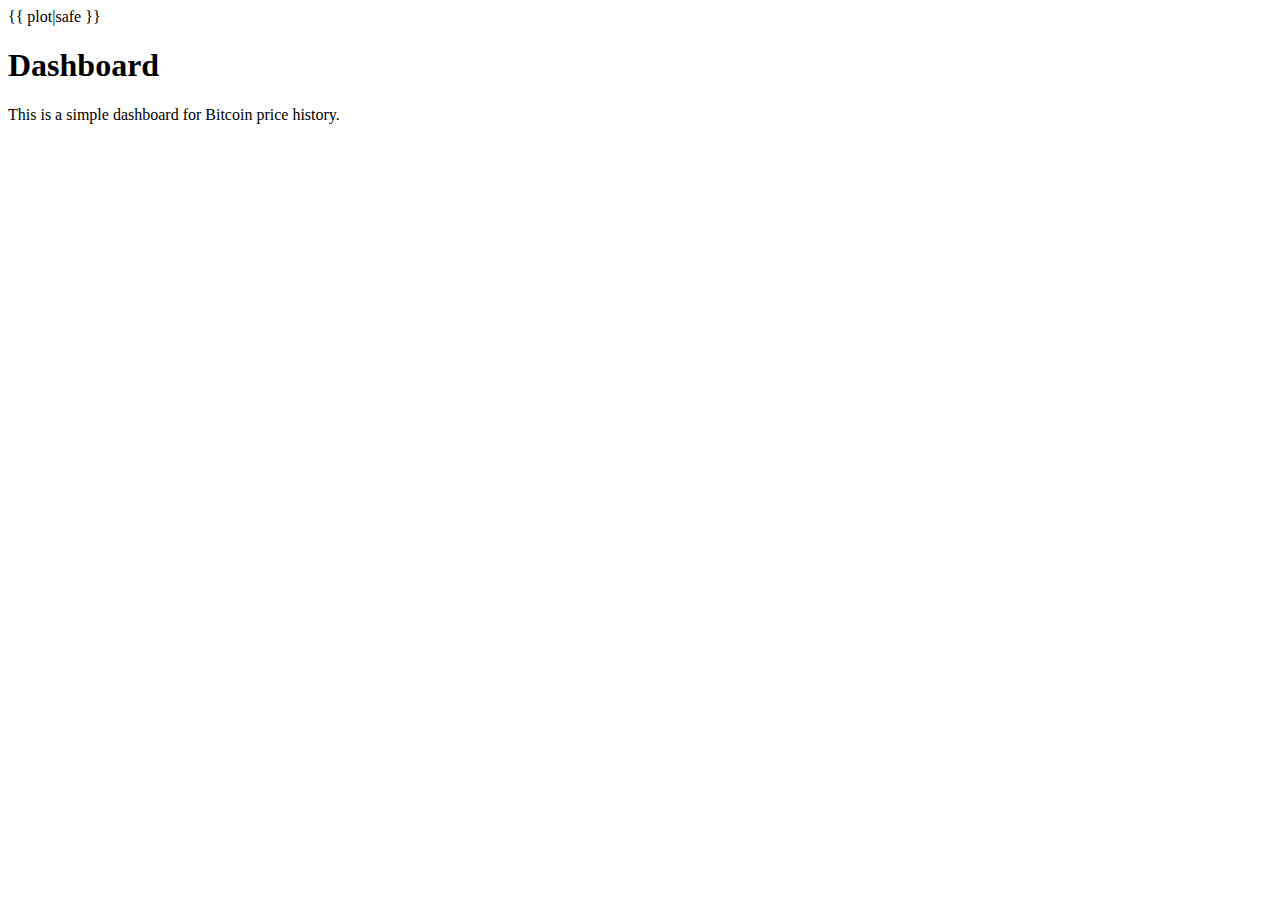
<file: templates/dashboard.html>
<!DOCTYPE html>
<html lang="en">
<head>
  <meta charset="UTF-8">
  <title>Dashboard</title>
  {{ plot|safe }}
</head>
<body>
  <h1>Dashboard</h1>
  <p>This is a simple dashboard for Bitcoin price history.</p>
</body>
</html>
</file>
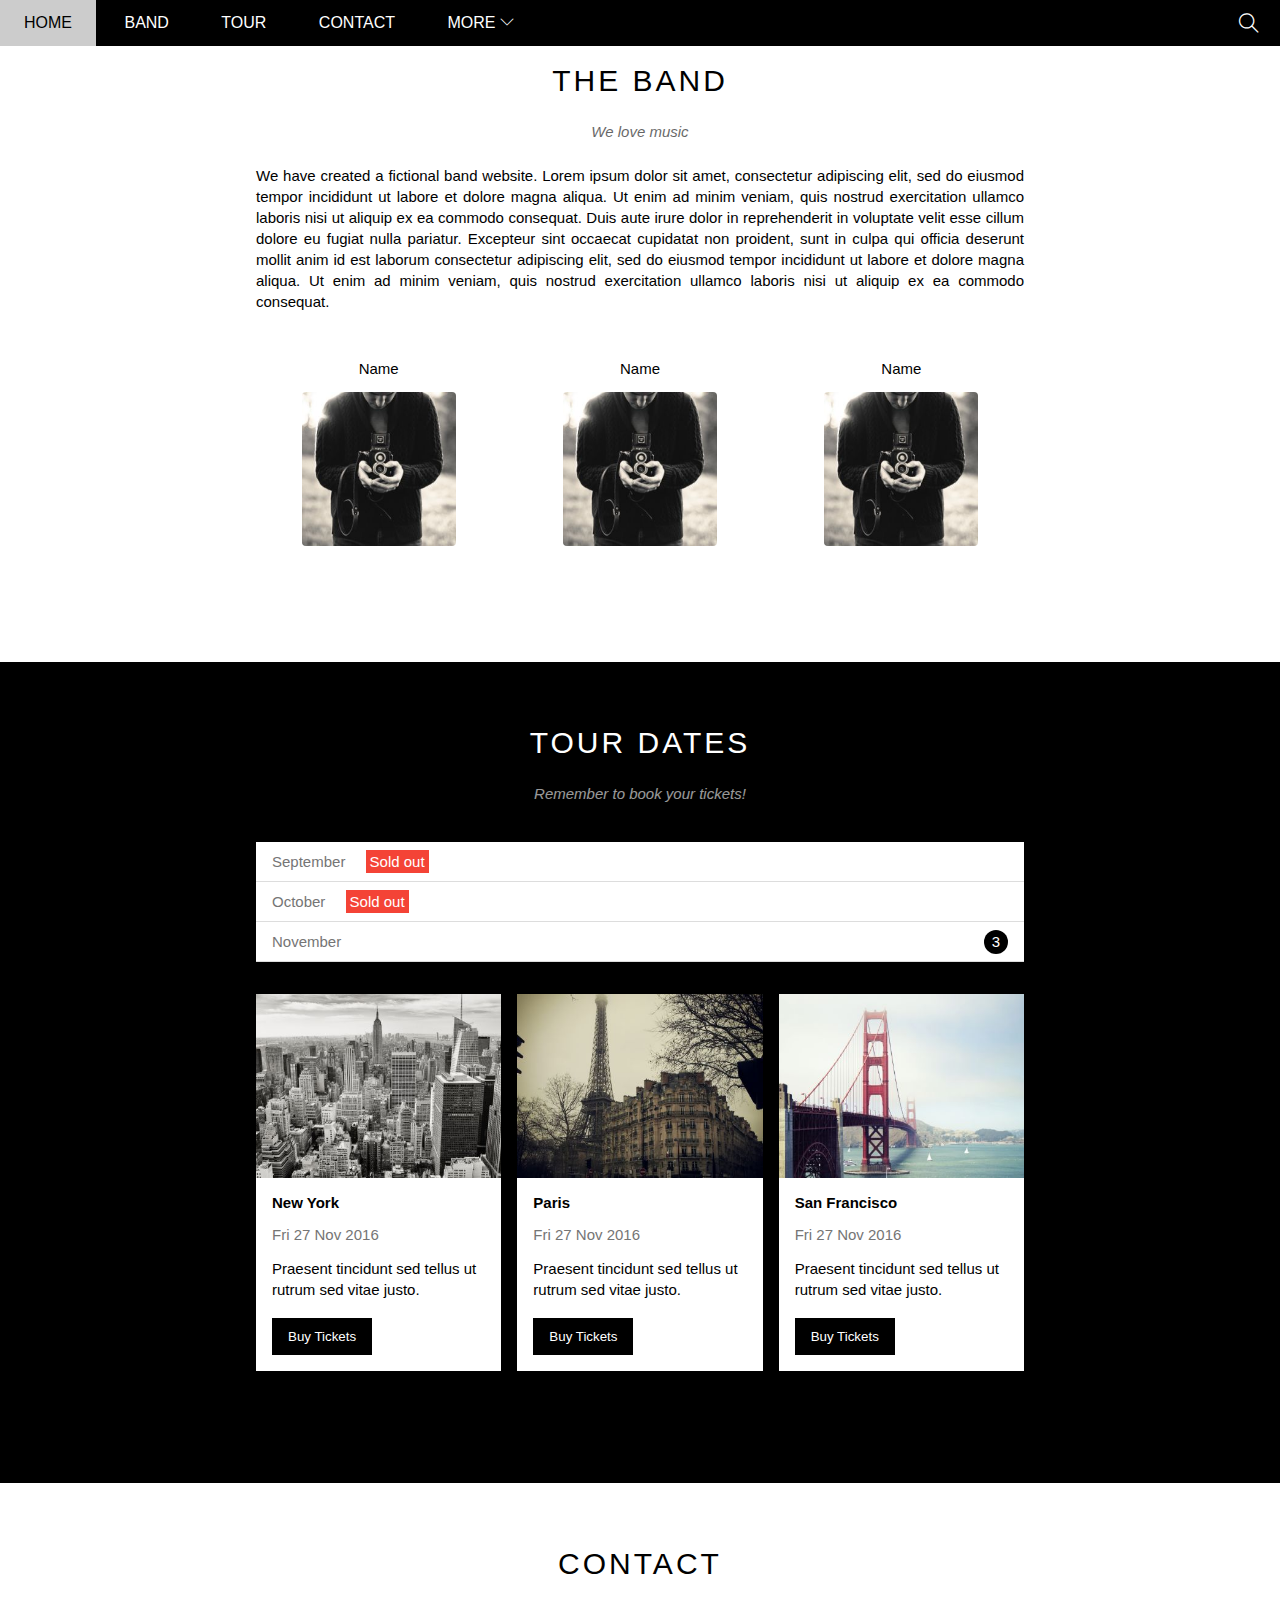
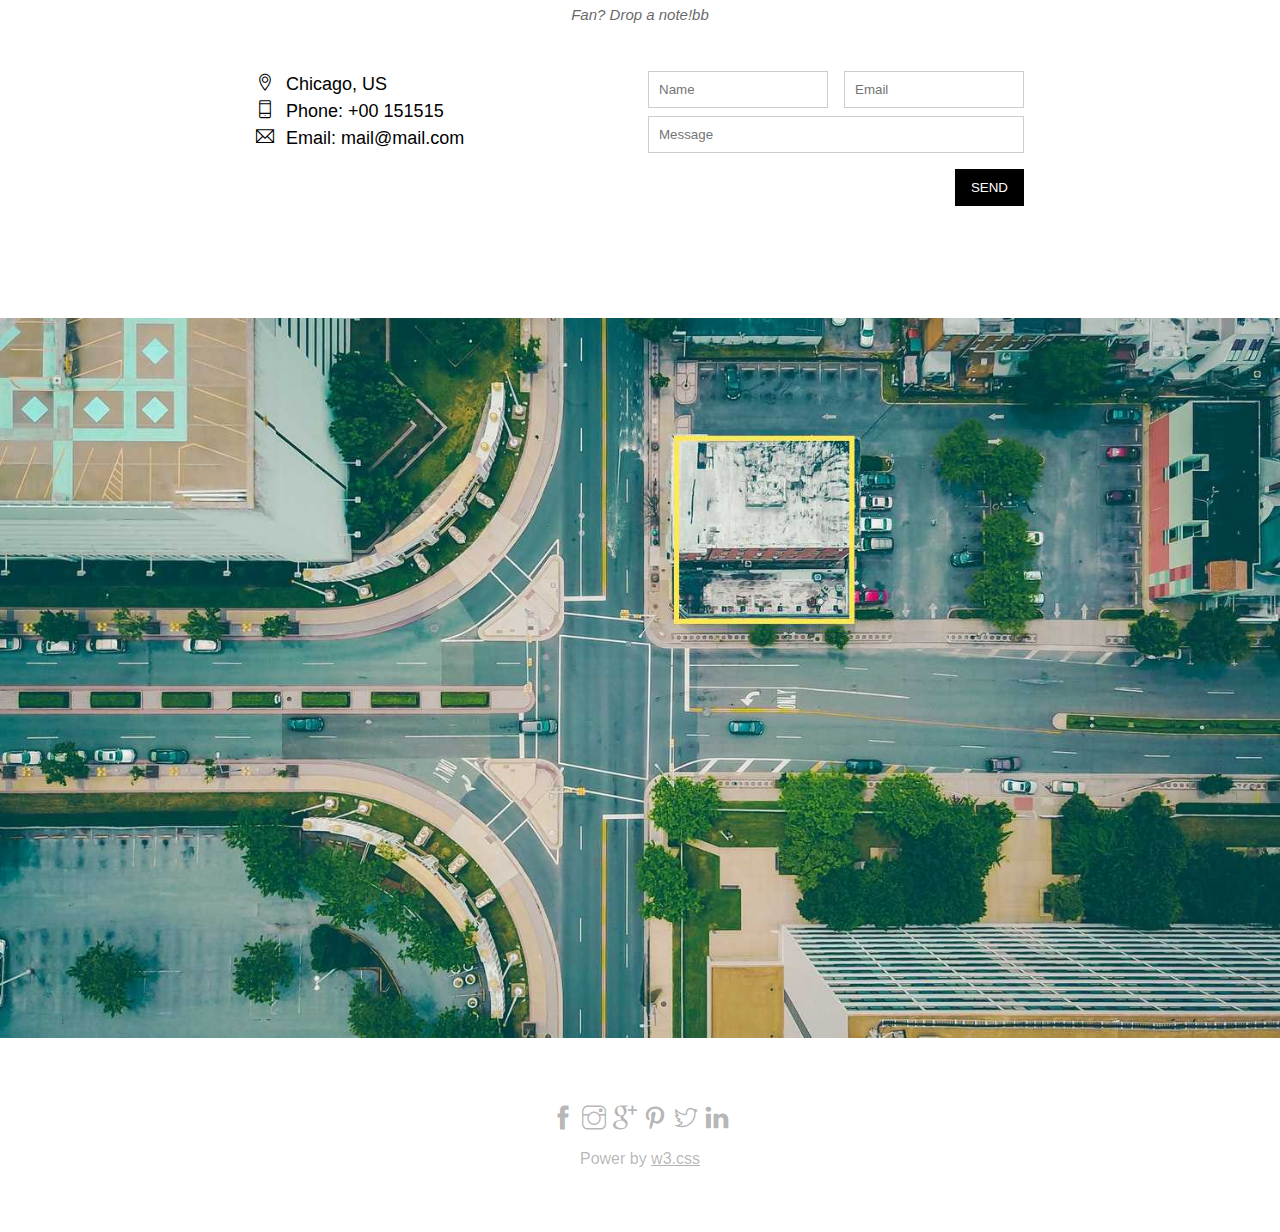
<file: templates/index copy.html>
<!DOCTYPE html>
<html lang="en">
<head>
    <meta charset="UTF-8">
    <meta http-equiv="X-UA-Compatible" content="IE=edge">
    <meta name="viewport" content="width=device-width, initial-scale=1.0">
    <title>The Band</title>
    <link rel="icon" href="https://www.google.com/a/cpanel/fpt.edu.vn/images/favicon.ico" type="image/x-icon">
    <link rel="stylesheet" href="./assests/css/style.css">
    <link rel="stylesheet" href="./assests/fonts/themify-icons/themify-icons.css">
</head>
<body>
    <div id="main">
        <div id="header">
            <!-- Begin nav -->
            <ul id="nav">
                <!-- ul#nav>li*5>a -->
                <li><a href="#">Home</a></li>
                <li><a href="#Band">Band</a></li>
                <li><a href="#Tour">Tour</a></li>
                <li><a href="#Contact">Contact</a></li>
                <li>
                    <a href="">
                        More
                        <i class="nav-arrow-down ti-angle-down"></i>
                    </a>
                    <ul class="subnav">
                        <li><a href="#">Merchandise</a></li>
                        <li><a href="#">Extras</a></li>
                        <li><a href="#">Media</a></li>
                    </ul>
                </li>
                
            </ul>
            <!-- End: Nav -->
            <!-- Begin : Search button -->
                <div class="search-btn">
                    <i class="search-icon ti-search"></i>
                </div>
            <!-- End : Search button -->

        </div>

        <!-- <div id="slider">
            <div class="text-content">
                <h2 class="text-heading">Chicago</h2>
                <div class="text-description">Thank you, Chicago - A night we won't forget.</div>
            </div>
        </div> -->

        <div id="content">
            <!-- Begin About section -->
             <div id="Band" class="content-section">
                <h2 class="section-heading">THE BAND</h2>
                <p class="section-sub-heading">We love music</p>
                <p class="about-text">
                    We have created a fictional band website. Lorem ipsum dolor sit amet, consectetur adipiscing elit, sed do eiusmod tempor incididunt ut labore et dolore magna aliqua. Ut enim ad minim veniam, quis nostrud exercitation ullamco laboris nisi ut aliquip ex ea commodo consequat. Duis aute irure dolor in reprehenderit in voluptate velit esse cillum dolore eu fugiat nulla pariatur. Excepteur sint occaecat cupidatat non proident, sunt in culpa qui officia deserunt mollit anim id est laborum consectetur adipiscing elit, sed do eiusmod tempor incididunt ut labore et dolore magna aliqua. Ut enim ad minim veniam, quis nostrud exercitation ullamco laboris nisi ut aliquip ex ea commodo consequat.
                </p>
                <div class="row member-list">
                    <div class="col col-third text-center">
                        <p class="member-name">Name</p>
                        <img src="./assests/img/band/member1.jpg" alt="Name" class="member-img">
                    </div>
                    <div class="col col-third text-center">
                        <p class="member-name">Name</p>
                        <img src="./assests/img/band/member1.jpg" alt="Name" class="member-img">
                    </div>
                    <div class="col col-third text-center">
                        <p class="member-name">Name</p>
                        <img src="./assests/img/band/member1.jpg" alt="Name" class="member-img">
                    </div>
                    <!-- <div class="clear"></div> -->
                </div>
                
             </div>   
            <!-- End About section -->

            <!-- Begin Tour section -->
             <div id="Tour" class="tour-section">
                 <div class="content-section">
                    <h2 class="section-heading text-white">TOUR DATES</h2>
                    <p class="section-sub-heading text-white">Remember to book your tickets!</p>
                    
                    <!-- Ticket list -->
                    <ul class="ticket-list">
                        <li>September <span class="sold-out">Sold out</span></li>
                        <li>October <span class="sold-out">Sold out</span></li>
                        <li>November <span class="quantity">3</span></li>
                    </ul>

                    <!-- Places -->
                    <div class="row places-list">
                        <div class="col col-third">
                        <img src="./assests/img/place/place1.jpg" alt="New York" class="place-img">
                            <div class="place-body">
                                <h3 class="place-heading">New York</h3>
                                <p class="place-time">Fri 27 Nov 2016</p>
                                <p class="place-desc">Praesent tincidunt sed tellus ut rutrum sed vitae justo.</p>
                                <button class="btn js-buy-ticket">Buy Tickets</a>
                            </div>
                        </div>

                        <div class="col col-third">
                            <img src="./assests/img/place/place2.jpg" alt="Paris" class="place-img">
                            <div class="place-body">
                                <h3 class="place-heading">Paris</h3>
                                <p class="place-time">Fri 27 Nov 2016</p>
                                <p class="place-desc">Praesent tincidunt sed tellus ut rutrum sed vitae justo.</p>
                                <button class="btn js-buy-ticket">Buy Tickets</a>
                            </div>
                        </div>

                        <div class="col col-third">
                            <img src="./assests/img/place/place3.jpg" alt="San Francisco" class="place-img">
                            <div class="place-body">
                                <h3 class="place-heading">San Francisco</h3>
                                <p class="place-time">Fri 27 Nov 2016</p>
                                <p class="place-desc">Praesent tincidunt sed tellus ut rutrum sed vitae justo.</p>
                                <button class="btn js-buy-ticket">Buy Tickets</a>
                            </div>
                        </div>
                        <div class="clear"></div>
                    </div>
                 </div>   
             </div>
            <!-- End Tour section -->

            <!-- Begin Contact section -->
             <div id="Contact" class="content-section">
                <h2 class="section-heading">CONTACT</h2>
                <p class="section-sub-heading">Fan? Drop a note!bb </p>
                
                <div class="row contact-content">
                    <div class="col col-half contact-info">
                        <p><i class="ti-location-pin"></i>Chicago, US</p>
                        <p><i class="ti-mobile"></i>Phone: +00 151515</p>
                        <p><i class="ti-email"></i>Email: mail@mail.com</p>
                    </div>
                    <div class="col col-half contact-form">
                        <form action="">
                            <div class="row">
                                <div class="col col-half">
                                    <input type="text" name="" placeholder = "Name" required id="" class="form-control">
                                </div>
                                <div class="col col-half">
                                    <input type="email" name="" placeholder = "Email" required id="" class="form-control">
                                </div>
                                <!-- <div class="clear"></div> -->
                            </div>
                            <div class="row mt-8">
                                <div class="col col-full">
                                    <input type="text" name="" placeholder = "Message" required id="" class="form-control">
                                </div>
                            </div>
                            <input class="btn pull-right mt-16" type="submit" value="SEND">
                        </form>
                    </div>
                </div>
             </div>   
            <!-- End Contact section -->

             <div class="map-section">
                <img src="./assests/img/map/map.jpg" alt="Map">
             </div>
        </div>
        <!-- Begin footer -->
        <div id="footer">
            <div class="socials-list text-center">
                <a href=""><i class="ti-facebook"></i></a>
                <a href=""><i class="ti-instagram"></i></a>
                <a href=""><i class="ti-google"></i></a>
                <a href=""><i class="ti-pinterest"></i></a>
                <a href=""><i class="ti-twitter"></i></a>
                <a href=""><i class="ti-linkedin"></i></a>
            </div>
            <p class="copyright text-center mt-16">Power by  <a href="">w3.css</a></p>
        </div>
        <!-- End footer -->
    </div>
    <!-- Begin create modal buy ticket-->
    <div class="modal js-modal">
        <div class="modal-container js-modal-container">
            <div class="modal-close js-modal-close">
                <i class="ti-close"></i>
            </div>
            
            <header class="modal-header">
                <i class="modal-ticket-icon ti-bag"></i>
                Tickets
            </header>

            <div class="modal-body">
                <label for="ticket-quantity" class="modal-label">
                    <i class="ti-shopping-cart"></i>
                    Tickets, $15 per person
                </label>
                <input id="ticket-quantity"type="text" class="modal-input" placeholder="How many?">
                
                <label for="ticket-email" class="modal-label">
                    <i class="ti-user"></i>
                    Send to
                </label>
                <input id="ticket-email"type="email" class="modal-input" placeholder="Enter email">
                
                <button id="buy-tickets">
                    Pay
                    <i class="ti-check"></i>
                </button>
            </div>

            <footer class="modal-footer">
                <p class="modal-help">Need <a href="">help?</a></p>
            </footer>
        </div>
    </div>
    <!-- End create modal buy ticket-->

    

    <!-- Javascript -->
    <script>
        const buyBtns = document.querySelectorAll('.js-buy-ticket')
        const modal = document.querySelector('.js-modal')
        const modalContainer = document.querySelector('.js-modal-container')
        const modalClose = document.querySelector('.js-modal-close')
        
        // Hàm hiển thị mua vé
        function showBuyTickets() {
            modal.classList.add('open')
        }

        // Hàm tắt mua vé
        function hideBuyTickets() {
            modal.classList.remove('open')
        }

        for (const buyBtn of buyBtns) {
            buyBtn.addEventListener('click', showBuyTickets)
        }

        // Nghe hành vi click vào button close
        modalClose.addEventListener('click',hideBuyTickets)

        modal.addEventListener('click',hideBuyTickets)

        // stop hành vi nổi bọt ở trong container, dùng để trỏ chuột vào bên trong modal buy ticket mà không bị thoát ra
        modalContainer.addEventListener('click', function (event){
            event.stopPropagation()
        })
    </script>

</body>
</html>
</file>
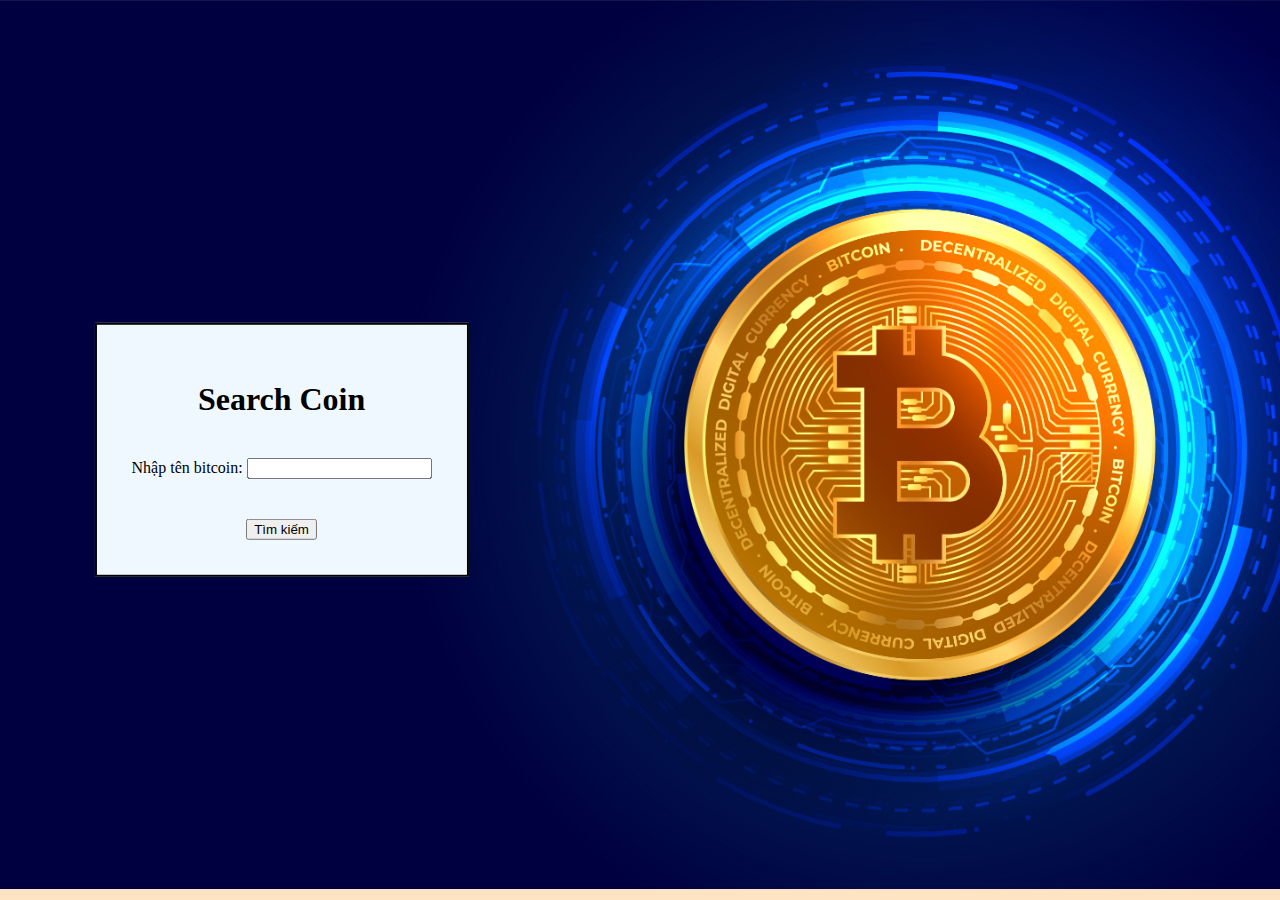
<file: templates/index_1.html>
<!-- <!DOCTYPE html>
<html>

<head>
  <title>Nhập tên bitcoin</title>
  <style>
    body {
      display: flex;
      align-items: center;
      justify-content: center;
      height: 70vh;
      background-color: beige;
    }

    .content {
      margin: auto;
      padding: 20px;
      max-width: 500px;
      border: 2px solid black;/* Thiết lập viền */
      background-color: aliceblue;
    }
  </style>
</head>

<body>
  <div class="content">
    <h1>Search Stock</h1>
    <form action="/" method="post">
      <label for="bitcoin_name">Nhập tên bitcoin:</label>
      <input type="text" id="bitcoin_name" name="bitcoin_name">
      <br><br>
      <input type="submit" value="Tìm kiếm">
    </form>
  </div>
</body>

</html> -->

<!DOCTYPE html>
<html>
  <head>
    <title>Nhập tên bitcoin</title>
    <link rel="icon" href="https://cdn.pixabay.com/photo/2017/07/27/21/37/bitcoin-2546854_960_720.png" type="image/x-icon">
    <style>
      /* CSS để căn giữa nội dung */
      body {
        display: flex;
        align-items: center;
        justify-content: center;
        height: 97vh;
        background-color: bisque;
        background-image: url('/static/img/slider/try_1.jpg');
        background-size: cover; /* để ảnh nền có kích thước phù hợp với màn hình */
        background-repeat: no-repeat; /* để ảnh nền không lặp lại */
        background-position: center center; /* để ảnh nền được căn giữa trang */
        
      }

      .content {
        position: absolute;
        top: 50%;
        left: 22%;
        transform: translate(-50%, -50%);
        display: flex;
        flex-direction: column;
        align-items: center;
        /* color:  #fff; */
        margin: auto;
        padding: 35px;
        max-width: 500px;
        border: 2px solid black;
        background-color: aliceblue;
        /* opacity: 0.7; */
      }
      h1{
        margin-bottom: 40px;
      }
      /* CSS cho nút tìm kiếm */
      input[type="submit"] {
        display: block; /* Hiển thị dạng block */
        margin: auto; /* Căn giữa theo chiều ngang */
        margin-top: 40px; /* Tăng khoảng cách với phần tử trên đó */
      }
    </style>
  </head>
  <body>
    <div class="content">
      <div style="color: black;">
        <h1>Search Coin</h1>
      </div>
      <form action="/" method="post">
        <label for="bitcoin_name">Nhập tên bitcoin:</label>
        <input type="text" id="bitcoin_name" name="bitcoin_name">
        <input type="submit" value="Tìm kiếm">
      </form>
    </div>
  </body>
</html>
</file>
<file: static/themify-icons/demo-files/demo.css>
body {
	font: normal 1em/1.5em Arial, Helvetica, sans-serif;
	max-width: 90%;
	margin: 30px auto 0;
}
h1, h3 {
	font-weight: normal;
}
h3 {
	font-size: 1.4;
	text-transform: uppercase;
	letter-spacing: 1px;
}

.icon-section {
	margin: 0 0 3em;
	clear: both;
	overflow: hidden;
}
.icon-container {
	width: 240px; 
	padding: .7em 0;
	float: left; 
	position: relative;
	text-align: left;
}
.icon-container [class^="ti-"], 
.icon-container [class*=" ti-"] {
	color: #000;
	position: absolute;
	margin-top: 3px;
	transition: .3s;
}
.icon-container:hover [class^="ti-"],
.icon-container:hover [class*=" ti-"] {
	font-size: 2.2em;
	margin-top: -5px;
}
.icon-container:hover .icon-name {
	color: #000;
}
.icon-name {
	color: #aaa;
	margin-left: 35px;
	font-size: .8em;
	transition: .3s;
}
.icon-container:hover .icon-name {
	margin-left: 45px;
}
</file>
<file: static/themify-icons/themify-icons.css>
@font-face {
	font-family: 'themify';
	src:url('fonts/themify.eot?-fvbane');
	src:url('fonts/themify.eot?#iefix-fvbane') format('embedded-opentype'),
		url('fonts/themify.woff?-fvbane') format('woff'),
		url('fonts/themify.ttf?-fvbane') format('truetype'),
		url('fonts/themify.svg?-fvbane#themify') format('svg');
	font-weight: normal;
	font-style: normal;
}

[class^="ti-"], [class*=" ti-"] {
	font-family: 'themify';
	speak: none;
	font-style: normal;
	font-weight: normal;
	font-variant: normal;
	text-transform: none;
	line-height: 1;

	/* Better Font Rendering =========== */
	-webkit-font-smoothing: antialiased;
	-moz-osx-font-smoothing: grayscale;
}

.ti-wand:before {
	content: "\e600";
}
.ti-volume:before {
	content: "\e601";
}
.ti-user:before {
	content: "\e602";
}
.ti-unlock:before {
	content: "\e603";
}
.ti-unlink:before {
	content: "\e604";
}
.ti-trash:before {
	content: "\e605";
}
.ti-thought:before {
	content: "\e606";
}
.ti-target:before {
	content: "\e607";
}
.ti-tag:before {
	content: "\e608";
}
.ti-tablet:before {
	content: "\e609";
}
.ti-star:before {
	content: "\e60a";
}
.ti-spray:before {
	content: "\e60b";
}
.ti-signal:before {
	content: "\e60c";
}
.ti-shopping-cart:before {
	content: "\e60d";
}
.ti-shopping-cart-full:before {
	content: "\e60e";
}
.ti-settings:before {
	content: "\e60f";
}
.ti-search:before {
	content: "\e610";
}
.ti-zoom-in:before {
	content: "\e611";
}
.ti-zoom-out:before {
	content: "\e612";
}
.ti-cut:before {
	content: "\e613";
}
.ti-ruler:before {
	content: "\e614";
}
.ti-ruler-pencil:before {
	content: "\e615";
}
.ti-ruler-alt:before {
	content: "\e616";
}
.ti-bookmark:before {
	content: "\e617";
}
.ti-bookmark-alt:before {
	content: "\e618";
}
.ti-reload:before {
	content: "\e619";
}
.ti-plus:before {
	content: "\e61a";
}
.ti-pin:before {
	content: "\e61b";
}
.ti-pencil:before {
	content: "\e61c";
}
.ti-pencil-alt:before {
	content: "\e61d";
}
.ti-paint-roller:before {
	content: "\e61e";
}
.ti-paint-bucket:before {
	content: "\e61f";
}
.ti-na:before {
	content: "\e620";
}
.ti-mobile:before {
	content: "\e621";
}
.ti-minus:before {
	content: "\e622";
}
.ti-medall:before {
	content: "\e623";
}
.ti-medall-alt:before {
	content: "\e624";
}
.ti-marker:before {
	content: "\e625";
}
.ti-marker-alt:before {
	content: "\e626";
}
.ti-arrow-up:before {
	content: "\e627";
}
.ti-arrow-right:before {
	content: "\e628";
}
.ti-arrow-left:before {
	content: "\e629";
}
.ti-arrow-down:before {
	content: "\e62a";
}
.ti-lock:before {
	content: "\e62b";
}
.ti-location-arrow:before {
	content: "\e62c";
}
.ti-link:before {
	content: "\e62d";
}
.ti-layout:before {
	content: "\e62e";
}
.ti-layers:before {
	content: "\e62f";
}
.ti-layers-alt:before {
	content: "\e630";
}
.ti-key:before {
	content: "\e631";
}
.ti-import:before {
	content: "\e632";
}
.ti-image:before {
	content: "\e633";
}
.ti-heart:before {
	content: "\e634";
}
.ti-heart-broken:before {
	content: "\e635";
}
.ti-hand-stop:before {
	content: "\e636";
}
.ti-hand-open:before {
	content: "\e637";
}
.ti-hand-drag:before {
	content: "\e638";
}
.ti-folder:before {
	content: "\e639";
}
.ti-flag:before {
	content: "\e63a";
}
.ti-flag-alt:before {
	content: "\e63b";
}
.ti-flag-alt-2:before {
	content: "\e63c";
}
.ti-eye:before {
	content: "\e63d";
}
.ti-export:before {
	content: "\e63e";
}
.ti-exchange-vertical:before {
	content: "\e63f";
}
.ti-desktop:before {
	content: "\e640";
}
.ti-cup:before {
	content: "\e641";
}
.ti-crown:before {
	content: "\e642";
}
.ti-comments:before {
	content: "\e643";
}
.ti-comment:before {
	content: "\e644";
}
.ti-comment-alt:before {
	content: "\e645";
}
.ti-close:before {
	content: "\e646";
}
.ti-clip:before {
	content: "\e647";
}
.ti-angle-up:before {
	content: "\e648";
}
.ti-angle-right:before {
	content: "\e649";
}
.ti-angle-left:before {
	content: "\e64a";
}
.ti-angle-down:before {
	content: "\e64b";
}
.ti-check:before {
	content: "\e64c";
}
.ti-check-box:before {
	content: "\e64d";
}
.ti-camera:before {
	content: "\e64e";
}
.ti-announcement:before {
	content: "\e64f";
}
.ti-brush:before {
	content: "\e650";
}
.ti-briefcase:before {
	content: "\e651";
}
.ti-bolt:before {
	content: "\e652";
}
.ti-bolt-alt:before {
	content: "\e653";
}
.ti-blackboard:before {
	content: "\e654";
}
.ti-bag:before {
	content: "\e655";
}
.ti-move:before {
	content: "\e656";
}
.ti-arrows-vertical:before {
	content: "\e657";
}
.ti-arrows-horizontal:before {
	content: "\e658";
}
.ti-fullscreen:before {
	content: "\e659";
}
.ti-arrow-top-right:before {
	content: "\e65a";
}
.ti-arrow-top-left:before {
	content: "\e65b";
}
.ti-arrow-circle-up:before {
	content: "\e65c";
}
.ti-arrow-circle-right:before {
	content: "\e65d";
}
.ti-arrow-circle-left:before {
	content: "\e65e";
}
.ti-arrow-circle-down:before {
	content: "\e65f";
}
.ti-angle-double-up:before {
	content: "\e660";
}
.ti-angle-double-right:before {
	content: "\e661";
}
.ti-angle-double-left:before {
	content: "\e662";
}
.ti-angle-double-down:before {
	content: "\e663";
}
.ti-zip:before {
	content: "\e664";
}
.ti-world:before {
	content: "\e665";
}
.ti-wheelchair:before {
	content: "\e666";
}
.ti-view-list:before {
	content: "\e667";
}
.ti-view-list-alt:before {
	content: "\e668";
}
.ti-view-grid:before {
	content: "\e669";
}
.ti-uppercase:before {
	content: "\e66a";
}
.ti-upload:before {
	content: "\e66b";
}
.ti-underline:before {
	content: "\e66c";
}
.ti-truck:before {
	content: "\e66d";
}
.ti-timer:before {
	content: "\e66e";
}
.ti-ticket:before {
	content: "\e66f";
}
.ti-thumb-up:before {
	content: "\e670";
}
.ti-thumb-down:before {
	content: "\e671";
}
.ti-text:before {
	content: "\e672";
}
.ti-stats-up:before {
	content: "\e673";
}
.ti-stats-down:before {
	content: "\e674";
}
.ti-split-v:before {
	content: "\e675";
}
.ti-split-h:before {
	content: "\e676";
}
.ti-smallcap:before {
	content: "\e677";
}
.ti-shine:before {
	content: "\e678";
}
.ti-shift-right:before {
	content: "\e679";
}
.ti-shift-left:before {
	content: "\e67a";
}
.ti-shield:before {
	content: "\e67b";
}
.ti-notepad:before {
	content: "\e67c";
}
.ti-server:before {
	content: "\e67d";
}
.ti-quote-right:before {
	content: "\e67e";
}
.ti-quote-left:before {
	content: "\e67f";
}
.ti-pulse:before {
	content: "\e680";
}
.ti-printer:before {
	content: "\e681";
}
.ti-power-off:before {
	content: "\e682";
}
.ti-plug:before {
	content: "\e683";
}
.ti-pie-chart:before {
	content: "\e684";
}
.ti-paragraph:before {
	content: "\e685";
}
.ti-panel:before {
	content: "\e686";
}
.ti-package:before {
	content: "\e687";
}
.ti-music:before {
	content: "\e688";
}
.ti-music-alt:before {
	content: "\e689";
}
.ti-mouse:before {
	content: "\e68a";
}
.ti-mouse-alt:before {
	content: "\e68b";
}
.ti-money:before {
	content: "\e68c";
}
.ti-microphone:before {
	content: "\e68d";
}
.ti-menu:before {
	content: "\e68e";
}
.ti-menu-alt:before {
	content: "\e68f";
}
.ti-map:before {
	content: "\e690";
}
.ti-map-alt:before {
	content: "\e691";
}
.ti-loop:before {
	content: "\e692";
}
.ti-location-pin:before {
	content: "\e693";
}
.ti-list:before {
	content: "\e694";
}
.ti-light-bulb:before {
	content: "\e695";
}
.ti-Italic:before {
	content: "\e696";
}
.ti-info:before {
	content: "\e697";
}
.ti-infinite:before {
	content: "\e698";
}
.ti-id-badge:before {
	content: "\e699";
}
.ti-hummer:before {
	content: "\e69a";
}
.ti-home:before {
	content: "\e69b";
}
.ti-help:before {
	content: "\e69c";
}
.ti-headphone:before {
	content: "\e69d";
}
.ti-harddrives:before {
	content: "\e69e";
}
.ti-harddrive:before {
	content: "\e69f";
}
.ti-gift:before {
	content: "\e6a0";
}
.ti-game:before {
	content: "\e6a1";
}
.ti-filter:before {
	content: "\e6a2";
}
.ti-files:before {
	content: "\e6a3";
}
.ti-file:before {
	content: "\e6a4";
}
.ti-eraser:before {
	content: "\e6a5";
}
.ti-envelope:before {
	content: "\e6a6";
}
.ti-download:before {
	content: "\e6a7";
}
.ti-direction:before {
	content: "\e6a8";
}
.ti-direction-alt:before {
	content: "\e6a9";
}
.ti-dashboard:before {
	content: "\e6aa";
}
.ti-control-stop:before {
	content: "\e6ab";
}
.ti-control-shuffle:before {
	content: "\e6ac";
}
.ti-control-play:before {
	content: "\e6ad";
}
.ti-control-pause:before {
	content: "\e6ae";
}
.ti-control-forward:before {
	content: "\e6af";
}
.ti-control-backward:before {
	content: "\e6b0";
}
.ti-cloud:before {
	content: "\e6b1";
}
.ti-cloud-up:before {
	content: "\e6b2";
}
.ti-cloud-down:before {
	content: "\e6b3";
}
.ti-clipboard:before {
	content: "\e6b4";
}
.ti-car:before {
	content: "\e6b5";
}
.ti-calendar:before {
	content: "\e6b6";
}
.ti-book:before {
	content: "\e6b7";
}
.ti-bell:before {
	content: "\e6b8";
}
.ti-basketball:before {
	content: "\e6b9";
}
.ti-bar-chart:before {
	content: "\e6ba";
}
.ti-bar-chart-alt:before {
	content: "\e6bb";
}
.ti-back-right:before {
	content: "\e6bc";
}
.ti-back-left:before {
	content: "\e6bd";
}
.ti-arrows-corner:before {
	content: "\e6be";
}
.ti-archive:before {
	content: "\e6bf";
}
.ti-anchor:before {
	content: "\e6c0";
}
.ti-align-right:before {
	content: "\e6c1";
}
.ti-align-left:before {
	content: "\e6c2";
}
.ti-align-justify:before {
	content: "\e6c3";
}
.ti-align-center:before {
	content: "\e6c4";
}
.ti-alert:before {
	content: "\e6c5";
}
.ti-alarm-clock:before {
	content: "\e6c6";
}
.ti-agenda:before {
	content: "\e6c7";
}
.ti-write:before {
	content: "\e6c8";
}
.ti-window:before {
	content: "\e6c9";
}
.ti-widgetized:before {
	content: "\e6ca";
}
.ti-widget:before {
	content: "\e6cb";
}
.ti-widget-alt:before {
	content: "\e6cc";
}
.ti-wallet:before {
	content: "\e6cd";
}
.ti-video-clapper:before {
	content: "\e6ce";
}
.ti-video-camera:before {
	content: "\e6cf";
}
.ti-vector:before {
	content: "\e6d0";
}
.ti-themify-logo:before {
	content: "\e6d1";
}
.ti-themify-favicon:before {
	content: "\e6d2";
}
.ti-themify-favicon-alt:before {
	content: "\e6d3";
}
.ti-support:before {
	content: "\e6d4";
}
.ti-stamp:before {
	content: "\e6d5";
}
.ti-split-v-alt:before {
	content: "\e6d6";
}
.ti-slice:before {
	content: "\e6d7";
}
.ti-shortcode:before {
	content: "\e6d8";
}
.ti-shift-right-alt:before {
	content: "\e6d9";
}
.ti-shift-left-alt:before {
	content: "\e6da";
}
.ti-ruler-alt-2:before {
	content: "\e6db";
}
.ti-receipt:before {
	content: "\e6dc";
}
.ti-pin2:before {
	content: "\e6dd";
}
.ti-pin-alt:before {
	content: "\e6de";
}
.ti-pencil-alt2:before {
	content: "\e6df";
}
.ti-palette:before {
	content: "\e6e0";
}
.ti-more:before {
	content: "\e6e1";
}
.ti-more-alt:before {
	content: "\e6e2";
}
.ti-microphone-alt:before {
	content: "\e6e3";
}
.ti-magnet:before {
	content: "\e6e4";
}
.ti-line-double:before {
	content: "\e6e5";
}
.ti-line-dotted:before {
	content: "\e6e6";
}
.ti-line-dashed:before {
	content: "\e6e7";
}
.ti-layout-width-full:before {
	content: "\e6e8";
}
.ti-layout-width-default:before {
	content: "\e6e9";
}
.ti-layout-width-default-alt:before {
	content: "\e6ea";
}
.ti-layout-tab:before {
	content: "\e6eb";
}
.ti-layout-tab-window:before {
	content: "\e6ec";
}
.ti-layout-tab-v:before {
	content: "\e6ed";
}
.ti-layout-tab-min:before {
	content: "\e6ee";
}
.ti-layout-slider:before {
	content: "\e6ef";
}
.ti-layout-slider-alt:before {
	content: "\e6f0";
}
.ti-layout-sidebar-right:before {
	content: "\e6f1";
}
.ti-layout-sidebar-none:before {
	content: "\e6f2";
}
.ti-layout-sidebar-left:before {
	content: "\e6f3";
}
.ti-layout-placeholder:before {
	content: "\e6f4";
}
.ti-layout-menu:before {
	content: "\e6f5";
}
.ti-layout-menu-v:before {
	content: "\e6f6";
}
.ti-layout-menu-separated:before {
	content: "\e6f7";
}
.ti-layout-menu-full:before {
	content: "\e6f8";
}
.ti-layout-media-right-alt:before {
	content: "\e6f9";
}
.ti-layout-media-right:before {
	content: "\e6fa";
}
.ti-layout-media-overlay:before {
	content: "\e6fb";
}
.ti-layout-media-overlay-alt:before {
	content: "\e6fc";
}
.ti-layout-media-overlay-alt-2:before {
	content: "\e6fd";
}
.ti-layout-media-left-alt:before {
	content: "\e6fe";
}
.ti-layout-media-left:before {
	content: "\e6ff";
}
.ti-layout-media-center-alt:before {
	content: "\e700";
}
.ti-layout-media-center:before {
	content: "\e701";
}
.ti-layout-list-thumb:before {
	content: "\e702";
}
.ti-layout-list-thumb-alt:before {
	content: "\e703";
}
.ti-layout-list-post:before {
	content: "\e704";
}
.ti-layout-list-large-image:before {
	content: "\e705";
}
.ti-layout-line-solid:before {
	content: "\e706";
}
.ti-layout-grid4:before {
	content: "\e707";
}
.ti-layout-grid3:before {
	content: "\e708";
}
.ti-layout-grid2:before {
	content: "\e709";
}
.ti-layout-grid2-thumb:before {
	content: "\e70a";
}
.ti-layout-cta-right:before {
	content: "\e70b";
}
.ti-layout-cta-left:before {
	content: "\e70c";
}
.ti-layout-cta-center:before {
	content: "\e70d";
}
.ti-layout-cta-btn-right:before {
	content: "\e70e";
}
.ti-layout-cta-btn-left:before {
	content: "\e70f";
}
.ti-layout-column4:before {
	content: "\e710";
}
.ti-layout-column3:before {
	content: "\e711";
}
.ti-layout-column2:before {
	content: "\e712";
}
.ti-layout-accordion-separated:before {
	content: "\e713";
}
.ti-layout-accordion-merged:before {
	content: "\e714";
}
.ti-layout-accordion-list:before {
	content: "\e715";
}
.ti-ink-pen:before {
	content: "\e716";
}
.ti-info-alt:before {
	content: "\e717";
}
.ti-help-alt:before {
	content: "\e718";
}
.ti-headphone-alt:before {
	content: "\e719";
}
.ti-hand-point-up:before {
	content: "\e71a";
}
.ti-hand-point-right:before {
	content: "\e71b";
}
.ti-hand-point-left:before {
	content: "\e71c";
}
.ti-hand-point-down:before {
	content: "\e71d";
}
.ti-gallery:before {
	content: "\e71e";
}
.ti-face-smile:before {
	content: "\e71f";
}
.ti-face-sad:before {
	content: "\e720";
}
.ti-credit-card:before {
	content: "\e721";
}
.ti-control-skip-forward:before {
	content: "\e722";
}
.ti-control-skip-backward:before {
	content: "\e723";
}
.ti-control-record:before {
	content: "\e724";
}
.ti-control-eject:before {
	content: "\e725";
}
.ti-comments-smiley:before {
	content: "\e726";
}
.ti-brush-alt:before {
	content: "\e727";
}
.ti-youtube:before {
	content: "\e728";
}
.ti-vimeo:before {
	content: "\e729";
}
.ti-twitter:before {
	content: "\e72a";
}
.ti-time:before {
	content: "\e72b";
}
.ti-tumblr:before {
	content: "\e72c";
}
.ti-skype:before {
	content: "\e72d";
}
.ti-share:before {
	content: "\e72e";
}
.ti-share-alt:before {
	content: "\e72f";
}
.ti-rocket:before {
	content: "\e730";
}
.ti-pinterest:before {
	content: "\e731";
}
.ti-new-window:before {
	content: "\e732";
}
.ti-microsoft:before {
	content: "\e733";
}
.ti-list-ol:before {
	content: "\e734";
}
.ti-linkedin:before {
	content: "\e735";
}
.ti-layout-sidebar-2:before {
	content: "\e736";
}
.ti-layout-grid4-alt:before {
	content: "\e737";
}
.ti-layout-grid3-alt:before {
	content: "\e738";
}
.ti-layout-grid2-alt:before {
	content: "\e739";
}
.ti-layout-column4-alt:before {
	content: "\e73a";
}
.ti-layout-column3-alt:before {
	content: "\e73b";
}
.ti-layout-column2-alt:before {
	content: "\e73c";
}
.ti-instagram:before {
	content: "\e73d";
}
.ti-google:before {
	content: "\e73e";
}
.ti-github:before {
	content: "\e73f";
}
.ti-flickr:before {
	content: "\e740";
}
.ti-facebook:before {
	content: "\e741";
}
.ti-dropbox:before {
	content: "\e742";
}
.ti-dribbble:before {
	content: "\e743";
}
.ti-apple:before {
	content: "\e744";
}
.ti-android:before {
	content: "\e745";
}
.ti-save:before {
	content: "\e746";
}
.ti-save-alt:before {
	content: "\e747";
}
.ti-yahoo:before {
	content: "\e748";
}
.ti-wordpress:before {
	content: "\e749";
}
.ti-vimeo-alt:before {
	content: "\e74a";
}
.ti-twitter-alt:before {
	content: "\e74b";
}
.ti-tumblr-alt:before {
	content: "\e74c";
}
.ti-trello:before {
	content: "\e74d";
}
.ti-stack-overflow:before {
	content: "\e74e";
}
.ti-soundcloud:before {
	content: "\e74f";
}
.ti-sharethis:before {
	content: "\e750";
}
.ti-sharethis-alt:before {
	content: "\e751";
}
.ti-reddit:before {
	content: "\e752";
}
.ti-pinterest-alt:before {
	content: "\e753";
}
.ti-microsoft-alt:before {
	content: "\e754";
}
.ti-linux:before {
	content: "\e755";
}
.ti-jsfiddle:before {
	content: "\e756";
}
.ti-joomla:before {
	content: "\e757";
}
.ti-html5:before {
	content: "\e758";
}
.ti-flickr-alt:before {
	content: "\e759";
}
.ti-email:before {
	content: "\e75a";
}
.ti-drupal:before {
	content: "\e75b";
}
.ti-dropbox-alt:before {
	content: "\e75c";
}
.ti-css3:before {
	content: "\e75d";
}
.ti-rss:before {
	content: "\e75e";
}
.ti-rss-alt:before {
	content: "\e75f";
}
</file>
<file: static/themify-icons/ie7/ie7.css>
.ti-wand {
	*zoom: expression(this.runtimeStyle['zoom'] = '1', this.innerHTML = '&#xe600;');
}
.ti-volume {
	*zoom: expression(this.runtimeStyle['zoom'] = '1', this.innerHTML = '&#xe601;');
}
.ti-user {
	*zoom: expression(this.runtimeStyle['zoom'] = '1', this.innerHTML = '&#xe602;');
}
.ti-unlock {
	*zoom: expression(this.runtimeStyle['zoom'] = '1', this.innerHTML = '&#xe603;');
}
.ti-unlink {
	*zoom: expression(this.runtimeStyle['zoom'] = '1', this.innerHTML = '&#xe604;');
}
.ti-trash {
	*zoom: expression(this.runtimeStyle['zoom'] = '1', this.innerHTML = '&#xe605;');
}
.ti-thought {
	*zoom: expression(this.runtimeStyle['zoom'] = '1', this.innerHTML = '&#xe606;');
}
.ti-target {
	*zoom: expression(this.runtimeStyle['zoom'] = '1', this.innerHTML = '&#xe607;');
}
.ti-tag {
	*zoom: expression(this.runtimeStyle['zoom'] = '1', this.innerHTML = '&#xe608;');
}
.ti-tablet {
	*zoom: expression(this.runtimeStyle['zoom'] = '1', this.innerHTML = '&#xe609;');
}
.ti-star {
	*zoom: expression(this.runtimeStyle['zoom'] = '1', this.innerHTML = '&#xe60a;');
}
.ti-spray {
	*zoom: expression(this.runtimeStyle['zoom'] = '1', this.innerHTML = '&#xe60b;');
}
.ti-signal {
	*zoom: expression(this.runtimeStyle['zoom'] = '1', this.innerHTML = '&#xe60c;');
}
.ti-shopping-cart {
	*zoom: expression(this.runtimeStyle['zoom'] = '1', this.innerHTML = '&#xe60d;');
}
.ti-shopping-cart-full {
	*zoom: expression(this.runtimeStyle['zoom'] = '1', this.innerHTML = '&#xe60e;');
}
.ti-settings {
	*zoom: expression(this.runtimeStyle['zoom'] = '1', this.innerHTML = '&#xe60f;');
}
.ti-search {
	*zoom: expression(this.runtimeStyle['zoom'] = '1', this.innerHTML = '&#xe610;');
}
.ti-zoom-in {
	*zoom: expression(this.runtimeStyle['zoom'] = '1', this.innerHTML = '&#xe611;');
}
.ti-zoom-out {
	*zoom: expression(this.runtimeStyle['zoom'] = '1', this.innerHTML = '&#xe612;');
}
.ti-cut {
	*zoom: expression(this.runtimeStyle['zoom'] = '1', this.innerHTML = '&#xe613;');
}
.ti-ruler {
	*zoom: expression(this.runtimeStyle['zoom'] = '1', this.innerHTML = '&#xe614;');
}
.ti-ruler-pencil {
	*zoom: expression(this.runtimeStyle['zoom'] = '1', this.innerHTML = '&#xe615;');
}
.ti-ruler-alt {
	*zoom: expression(this.runtimeStyle['zoom'] = '1', this.innerHTML = '&#xe616;');
}
.ti-bookmark {
	*zoom: expression(this.runtimeStyle['zoom'] = '1', this.innerHTML = '&#xe617;');
}
.ti-bookmark-alt {
	*zoom: expression(this.runtimeStyle['zoom'] = '1', this.innerHTML = '&#xe618;');
}
.ti-reload {
	*zoom: expression(this.runtimeStyle['zoom'] = '1', this.innerHTML = '&#xe619;');
}
.ti-plus {
	*zoom: expression(this.runtimeStyle['zoom'] = '1', this.innerHTML = '&#xe61a;');
}
.ti-pin {
	*zoom: expression(this.runtimeStyle['zoom'] = '1', this.innerHTML = '&#xe61b;');
}
.ti-pencil {
	*zoom: expression(this.runtimeStyle['zoom'] = '1', this.innerHTML = '&#xe61c;');
}
.ti-pencil-alt {
	*zoom: expression(this.runtimeStyle['zoom'] = '1', this.innerHTML = '&#xe61d;');
}
.ti-paint-roller {
	*zoom: expression(this.runtimeStyle['zoom'] = '1', this.innerHTML = '&#xe61e;');
}
.ti-paint-bucket {
	*zoom: expression(this.runtimeStyle['zoom'] = '1', this.innerHTML = '&#xe61f;');
}
.ti-na {
	*zoom: expression(this.runtimeStyle['zoom'] = '1', this.innerHTML = '&#xe620;');
}
.ti-mobile {
	*zoom: expression(this.runtimeStyle['zoom'] = '1', this.innerHTML = '&#xe621;');
}
.ti-minus {
	*zoom: expression(this.runtimeStyle['zoom'] = '1', this.innerHTML = '&#xe622;');
}
.ti-medall {
	*zoom: expression(this.runtimeStyle['zoom'] = '1', this.innerHTML = '&#xe623;');
}
.ti-medall-alt {
	*zoom: expression(this.runtimeStyle['zoom'] = '1', this.innerHTML = '&#xe624;');
}
.ti-marker {
	*zoom: expression(this.runtimeStyle['zoom'] = '1', this.innerHTML = '&#xe625;');
}
.ti-marker-alt {
	*zoom: expression(this.runtimeStyle['zoom'] = '1', this.innerHTML = '&#xe626;');
}
.ti-arrow-up {
	*zoom: expression(this.runtimeStyle['zoom'] = '1', this.innerHTML = '&#xe627;');
}
.ti-arrow-right {
	*zoom: expression(this.runtimeStyle['zoom'] = '1', this.innerHTML = '&#xe628;');
}
.ti-arrow-left {
	*zoom: expression(this.runtimeStyle['zoom'] = '1', this.innerHTML = '&#xe629;');
}
.ti-arrow-down {
	*zoom: expression(this.runtimeStyle['zoom'] = '1', this.innerHTML = '&#xe62a;');
}
.ti-lock {
	*zoom: expression(this.runtimeStyle['zoom'] = '1', this.innerHTML = '&#xe62b;');
}
.ti-location-arrow {
	*zoom: expression(this.runtimeStyle['zoom'] = '1', this.innerHTML = '&#xe62c;');
}
.ti-link {
	*zoom: expression(this.runtimeStyle['zoom'] = '1', this.innerHTML = '&#xe62d;');
}
.ti-layout {
	*zoom: expression(this.runtimeStyle['zoom'] = '1', this.innerHTML = '&#xe62e;');
}
.ti-layers {
	*zoom: expression(this.runtimeStyle['zoom'] = '1', this.innerHTML = '&#xe62f;');
}
.ti-layers-alt {
	*zoom: expression(this.runtimeStyle['zoom'] = '1', this.innerHTML = '&#xe630;');
}
.ti-key {
	*zoom: expression(this.runtimeStyle['zoom'] = '1', this.innerHTML = '&#xe631;');
}
.ti-import {
	*zoom: expression(this.runtimeStyle['zoom'] = '1', this.innerHTML = '&#xe632;');
}
.ti-image {
	*zoom: expression(this.runtimeStyle['zoom'] = '1', this.innerHTML = '&#xe633;');
}
.ti-heart {
	*zoom: expression(this.runtimeStyle['zoom'] = '1', this.innerHTML = '&#xe634;');
}
.ti-heart-broken {
	*zoom: expression(this.runtimeStyle['zoom'] = '1', this.innerHTML = '&#xe635;');
}
.ti-hand-stop {
	*zoom: expression(this.runtimeStyle['zoom'] = '1', this.innerHTML = '&#xe636;');
}
.ti-hand-open {
	*zoom: expression(this.runtimeStyle['zoom'] = '1', this.innerHTML = '&#xe637;');
}
.ti-hand-drag {
	*zoom: expression(this.runtimeStyle['zoom'] = '1', this.innerHTML = '&#xe638;');
}
.ti-folder {
	*zoom: expression(this.runtimeStyle['zoom'] = '1', this.innerHTML = '&#xe639;');
}
.ti-flag {
	*zoom: expression(this.runtimeStyle['zoom'] = '1', this.innerHTML = '&#xe63a;');
}
.ti-flag-alt {
	*zoom: expression(this.runtimeStyle['zoom'] = '1', this.innerHTML = '&#xe63b;');
}
.ti-flag-alt-2 {
	*zoom: expression(this.runtimeStyle['zoom'] = '1', this.innerHTML = '&#xe63c;');
}
.ti-eye {
	*zoom: expression(this.runtimeStyle['zoom'] = '1', this.innerHTML = '&#xe63d;');
}
.ti-export {
	*zoom: expression(this.runtimeStyle['zoom'] = '1', this.innerHTML = '&#xe63e;');
}
.ti-exchange-vertical {
	*zoom: expression(this.runtimeStyle['zoom'] = '1', this.innerHTML = '&#xe63f;');
}
.ti-desktop {
	*zoom: expression(this.runtimeStyle['zoom'] = '1', this.innerHTML = '&#xe640;');
}
.ti-cup {
	*zoom: expression(this.runtimeStyle['zoom'] = '1', this.innerHTML = '&#xe641;');
}
.ti-crown {
	*zoom: expression(this.runtimeStyle['zoom'] = '1', this.innerHTML = '&#xe642;');
}
.ti-comments {
	*zoom: expression(this.runtimeStyle['zoom'] = '1', this.innerHTML = '&#xe643;');
}
.ti-comment {
	*zoom: expression(this.runtimeStyle['zoom'] = '1', this.innerHTML = '&#xe644;');
}
.ti-comment-alt {
	*zoom: expression(this.runtimeStyle['zoom'] = '1', this.innerHTML = '&#xe645;');
}
.ti-close {
	*zoom: expression(this.runtimeStyle['zoom'] = '1', this.innerHTML = '&#xe646;');
}
.ti-clip {
	*zoom: expression(this.runtimeStyle['zoom'] = '1', this.innerHTML = '&#xe647;');
}
.ti-angle-up {
	*zoom: expression(this.runtimeStyle['zoom'] = '1', this.innerHTML = '&#xe648;');
}
.ti-angle-right {
	*zoom: expression(this.runtimeStyle['zoom'] = '1', this.innerHTML = '&#xe649;');
}
.ti-angle-left {
	*zoom: expression(this.runtimeStyle['zoom'] = '1', this.innerHTML = '&#xe64a;');
}
.ti-angle-down {
	*zoom: expression(this.runtimeStyle['zoom'] = '1', this.innerHTML = '&#xe64b;');
}
.ti-check {
	*zoom: expression(this.runtimeStyle['zoom'] = '1', this.innerHTML = '&#xe64c;');
}
.ti-check-box {
	*zoom: expression(this.runtimeStyle['zoom'] = '1', this.innerHTML = '&#xe64d;');
}
.ti-camera {
	*zoom: expression(this.runtimeStyle['zoom'] = '1', this.innerHTML = '&#xe64e;');
}
.ti-announcement {
	*zoom: expression(this.runtimeStyle['zoom'] = '1', this.innerHTML = '&#xe64f;');
}
.ti-brush {
	*zoom: expression(this.runtimeStyle['zoom'] = '1', this.innerHTML = '&#xe650;');
}
.ti-briefcase {
	*zoom: expression(this.runtimeStyle['zoom'] = '1', this.innerHTML = '&#xe651;');
}
.ti-bolt {
	*zoom: expression(this.runtimeStyle['zoom'] = '1', this.innerHTML = '&#xe652;');
}
.ti-bolt-alt {
	*zoom: expression(this.runtimeStyle['zoom'] = '1', this.innerHTML = '&#xe653;');
}
.ti-blackboard {
	*zoom: expression(this.runtimeStyle['zoom'] = '1', this.innerHTML = '&#xe654;');
}
.ti-bag {
	*zoom: expression(this.runtimeStyle['zoom'] = '1', this.innerHTML = '&#xe655;');
}
.ti-move {
	*zoom: expression(this.runtimeStyle['zoom'] = '1', this.innerHTML = '&#xe656;');
}
.ti-arrows-vertical {
	*zoom: expression(this.runtimeStyle['zoom'] = '1', this.innerHTML = '&#xe657;');
}
.ti-arrows-horizontal {
	*zoom: expression(this.runtimeStyle['zoom'] = '1', this.innerHTML = '&#xe658;');
}
.ti-fullscreen {
	*zoom: expression(this.runtimeStyle['zoom'] = '1', this.innerHTML = '&#xe659;');
}
.ti-arrow-top-right {
	*zoom: expression(this.runtimeStyle['zoom'] = '1', this.innerHTML = '&#xe65a;');
}
.ti-arrow-top-left {
	*zoom: expression(this.runtimeStyle['zoom'] = '1', this.innerHTML = '&#xe65b;');
}
.ti-arrow-circle-up {
	*zoom: expression(this.runtimeStyle['zoom'] = '1', this.innerHTML = '&#xe65c;');
}
.ti-arrow-circle-right {
	*zoom: expression(this.runtimeStyle['zoom'] = '1', this.innerHTML = '&#xe65d;');
}
.ti-arrow-circle-left {
	*zoom: expression(this.runtimeStyle['zoom'] = '1', this.innerHTML = '&#xe65e;');
}
.ti-arrow-circle-down {
	*zoom: expression(this.runtimeStyle['zoom'] = '1', this.innerHTML = '&#xe65f;');
}
.ti-angle-double-up {
	*zoom: expression(this.runtimeStyle['zoom'] = '1', this.innerHTML = '&#xe660;');
}
.ti-angle-double-right {
	*zoom: expression(this.runtimeStyle['zoom'] = '1', this.innerHTML = '&#xe661;');
}
.ti-angle-double-left {
	*zoom: expression(this.runtimeStyle['zoom'] = '1', this.innerHTML = '&#xe662;');
}
.ti-angle-double-down {
	*zoom: expression(this.runtimeStyle['zoom'] = '1', this.innerHTML = '&#xe663;');
}
.ti-zip {
	*zoom: expression(this.runtimeStyle['zoom'] = '1', this.innerHTML = '&#xe664;');
}
.ti-world {
	*zoom: expression(this.runtimeStyle['zoom'] = '1', this.innerHTML = '&#xe665;');
}
.ti-wheelchair {
	*zoom: expression(this.runtimeStyle['zoom'] = '1', this.innerHTML = '&#xe666;');
}
.ti-view-list {
	*zoom: expression(this.runtimeStyle['zoom'] = '1', this.innerHTML = '&#xe667;');
}
.ti-view-list-alt {
	*zoom: expression(this.runtimeStyle['zoom'] = '1', this.innerHTML = '&#xe668;');
}
.ti-view-grid {
	*zoom: expression(this.runtimeStyle['zoom'] = '1', this.innerHTML = '&#xe669;');
}
.ti-uppercase {
	*zoom: expression(this.runtimeStyle['zoom'] = '1', this.innerHTML = '&#xe66a;');
}
.ti-upload {
	*zoom: expression(this.runtimeStyle['zoom'] = '1', this.innerHTML = '&#xe66b;');
}
.ti-underline {
	*zoom: expression(this.runtimeStyle['zoom'] = '1', this.innerHTML = '&#xe66c;');
}
.ti-truck {
	*zoom: expression(this.runtimeStyle['zoom'] = '1', this.innerHTML = '&#xe66d;');
}
.ti-timer {
	*zoom: expression(this.runtimeStyle['zoom'] = '1', this.innerHTML = '&#xe66e;');
}
.ti-ticket {
	*zoom: expression(this.runtimeStyle['zoom'] = '1', this.innerHTML = '&#xe66f;');
}
.ti-thumb-up {
	*zoom: expression(this.runtimeStyle['zoom'] = '1', this.innerHTML = '&#xe670;');
}
.ti-thumb-down {
	*zoom: expression(this.runtimeStyle['zoom'] = '1', this.innerHTML = '&#xe671;');
}
.ti-text {
	*zoom: expression(this.runtimeStyle['zoom'] = '1', this.innerHTML = '&#xe672;');
}
.ti-stats-up {
	*zoom: expression(this.runtimeStyle['zoom'] = '1', this.innerHTML = '&#xe673;');
}
.ti-stats-down {
	*zoom: expression(this.runtimeStyle['zoom'] = '1', this.innerHTML = '&#xe674;');
}
.ti-split-v {
	*zoom: expression(this.runtimeStyle['zoom'] = '1', this.innerHTML = '&#xe675;');
}
.ti-split-h {
	*zoom: expression(this.runtimeStyle['zoom'] = '1', this.innerHTML = '&#xe676;');
}
.ti-smallcap {
	*zoom: expression(this.runtimeStyle['zoom'] = '1', this.innerHTML = '&#xe677;');
}
.ti-shine {
	*zoom: expression(this.runtimeStyle['zoom'] = '1', this.innerHTML = '&#xe678;');
}
.ti-shift-right {
	*zoom: expression(this.runtimeStyle['zoom'] = '1', this.innerHTML = '&#xe679;');
}
.ti-shift-left {
	*zoom: expression(this.runtimeStyle['zoom'] = '1', this.innerHTML = '&#xe67a;');
}
.ti-shield {
	*zoom: expression(this.runtimeStyle['zoom'] = '1', this.innerHTML = '&#xe67b;');
}
.ti-notepad {
	*zoom: expression(this.runtimeStyle['zoom'] = '1', this.innerHTML = '&#xe67c;');
}
.ti-server {
	*zoom: expression(this.runtimeStyle['zoom'] = '1', this.innerHTML = '&#xe67d;');
}
.ti-quote-right {
	*zoom: expression(this.runtimeStyle['zoom'] = '1', this.innerHTML = '&#xe67e;');
}
.ti-quote-left {
	*zoom: expression(this.runtimeStyle['zoom'] = '1', this.innerHTML = '&#xe67f;');
}
.ti-pulse {
	*zoom: expression(this.runtimeStyle['zoom'] = '1', this.innerHTML = '&#xe680;');
}
.ti-printer {
	*zoom: expression(this.runtimeStyle['zoom'] = '1', this.innerHTML = '&#xe681;');
}
.ti-power-off {
	*zoom: expression(this.runtimeStyle['zoom'] = '1', this.innerHTML = '&#xe682;');
}
.ti-plug {
	*zoom: expression(this.runtimeStyle['zoom'] = '1', this.innerHTML = '&#xe683;');
}
.ti-pie-chart {
	*zoom: expression(this.runtimeStyle['zoom'] = '1', this.innerHTML = '&#xe684;');
}
.ti-paragraph {
	*zoom: expression(this.runtimeStyle['zoom'] = '1', this.innerHTML = '&#xe685;');
}
.ti-panel {
	*zoom: expression(this.runtimeStyle['zoom'] = '1', this.innerHTML = '&#xe686;');
}
.ti-package {
	*zoom: expression(this.runtimeStyle['zoom'] = '1', this.innerHTML = '&#xe687;');
}
.ti-music {
	*zoom: expression(this.runtimeStyle['zoom'] = '1', this.innerHTML = '&#xe688;');
}
.ti-music-alt {
	*zoom: expression(this.runtimeStyle['zoom'] = '1', this.innerHTML = '&#xe689;');
}
.ti-mouse {
	*zoom: expression(this.runtimeStyle['zoom'] = '1', this.innerHTML = '&#xe68a;');
}
.ti-mouse-alt {
	*zoom: expression(this.runtimeStyle['zoom'] = '1', this.innerHTML = '&#xe68b;');
}
.ti-money {
	*zoom: expression(this.runtimeStyle['zoom'] = '1', this.innerHTML = '&#xe68c;');
}
.ti-microphone {
	*zoom: expression(this.runtimeStyle['zoom'] = '1', this.innerHTML = '&#xe68d;');
}
.ti-menu {
	*zoom: expression(this.runtimeStyle['zoom'] = '1', this.innerHTML = '&#xe68e;');
}
.ti-menu-alt {
	*zoom: expression(this.runtimeStyle['zoom'] = '1', this.innerHTML = '&#xe68f;');
}
.ti-map {
	*zoom: expression(this.runtimeStyle['zoom'] = '1', this.innerHTML = '&#xe690;');
}
.ti-map-alt {
	*zoom: expression(this.runtimeStyle['zoom'] = '1', this.innerHTML = '&#xe691;');
}
.ti-loop {
	*zoom: expression(this.runtimeStyle['zoom'] = '1', this.innerHTML = '&#xe692;');
}
.ti-location-pin {
	*zoom: expression(this.runtimeStyle['zoom'] = '1', this.innerHTML = '&#xe693;');
}
.ti-list {
	*zoom: expression(this.runtimeStyle['zoom'] = '1', this.innerHTML = '&#xe694;');
}
.ti-light-bulb {
	*zoom: expression(this.runtimeStyle['zoom'] = '1', this.innerHTML = '&#xe695;');
}
.ti-Italic {
	*zoom: expression(this.runtimeStyle['zoom'] = '1', this.innerHTML = '&#xe696;');
}
.ti-info {
	*zoom: expression(this.runtimeStyle['zoom'] = '1', this.innerHTML = '&#xe697;');
}
.ti-infinite {
	*zoom: expression(this.runtimeStyle['zoom'] = '1', this.innerHTML = '&#xe698;');
}
.ti-id-badge {
	*zoom: expression(this.runtimeStyle['zoom'] = '1', this.innerHTML = '&#xe699;');
}
.ti-hummer {
	*zoom: expression(this.runtimeStyle['zoom'] = '1', this.innerHTML = '&#xe69a;');
}
.ti-home {
	*zoom: expression(this.runtimeStyle['zoom'] = '1', this.innerHTML = '&#xe69b;');
}
.ti-help {
	*zoom: expression(this.runtimeStyle['zoom'] = '1', this.innerHTML = '&#xe69c;');
}
.ti-headphone {
	*zoom: expression(this.runtimeStyle['zoom'] = '1', this.innerHTML = '&#xe69d;');
}
.ti-harddrives {
	*zoom: expression(this.runtimeStyle['zoom'] = '1', this.innerHTML = '&#xe69e;');
}
.ti-harddrive {
	*zoom: expression(this.runtimeStyle['zoom'] = '1', this.innerHTML = '&#xe69f;');
}
.ti-gift {
	*zoom: expression(this.runtimeStyle['zoom'] = '1', this.innerHTML = '&#xe6a0;');
}
.ti-game {
	*zoom: expression(this.runtimeStyle['zoom'] = '1', this.innerHTML = '&#xe6a1;');
}
.ti-filter {
	*zoom: expression(this.runtimeStyle['zoom'] = '1', this.innerHTML = '&#xe6a2;');
}
.ti-files {
	*zoom: expression(this.runtimeStyle['zoom'] = '1', this.innerHTML = '&#xe6a3;');
}
.ti-file {
	*zoom: expression(this.runtimeStyle['zoom'] = '1', this.innerHTML = '&#xe6a4;');
}
.ti-eraser {
	*zoom: expression(this.runtimeStyle['zoom'] = '1', this.innerHTML = '&#xe6a5;');
}
.ti-envelope {
	*zoom: expression(this.runtimeStyle['zoom'] = '1', this.innerHTML = '&#xe6a6;');
}
.ti-download {
	*zoom: expression(this.runtimeStyle['zoom'] = '1', this.innerHTML = '&#xe6a7;');
}
.ti-direction {
	*zoom: expression(this.runtimeStyle['zoom'] = '1', this.innerHTML = '&#xe6a8;');
}
.ti-direction-alt {
	*zoom: expression(this.runtimeStyle['zoom'] = '1', this.innerHTML = '&#xe6a9;');
}
.ti-dashboard {
	*zoom: expression(this.runtimeStyle['zoom'] = '1', this.innerHTML = '&#xe6aa;');
}
.ti-control-stop {
	*zoom: expression(this.runtimeStyle['zoom'] = '1', this.innerHTML = '&#xe6ab;');
}
.ti-control-shuffle {
	*zoom: expression(this.runtimeStyle['zoom'] = '1', this.innerHTML = '&#xe6ac;');
}
.ti-control-play {
	*zoom: expression(this.runtimeStyle['zoom'] = '1', this.innerHTML = '&#xe6ad;');
}
.ti-control-pause {
	*zoom: expression(this.runtimeStyle['zoom'] = '1', this.innerHTML = '&#xe6ae;');
}
.ti-control-forward {
	*zoom: expression(this.runtimeStyle['zoom'] = '1', this.innerHTML = '&#xe6af;');
}
.ti-control-backward {
	*zoom: expression(this.runtimeStyle['zoom'] = '1', this.innerHTML = '&#xe6b0;');
}
.ti-cloud {
	*zoom: expression(this.runtimeStyle['zoom'] = '1', this.innerHTML = '&#xe6b1;');
}
.ti-cloud-up {
	*zoom: expression(this.runtimeStyle['zoom'] = '1', this.innerHTML = '&#xe6b2;');
}
.ti-cloud-down {
	*zoom: expression(this.runtimeStyle['zoom'] = '1', this.innerHTML = '&#xe6b3;');
}
.ti-clipboard {
	*zoom: expression(this.runtimeStyle['zoom'] = '1', this.innerHTML = '&#xe6b4;');
}
.ti-car {
	*zoom: expression(this.runtimeStyle['zoom'] = '1', this.innerHTML = '&#xe6b5;');
}
.ti-calendar {
	*zoom: expression(this.runtimeStyle['zoom'] = '1', this.innerHTML = '&#xe6b6;');
}
.ti-book {
	*zoom: expression(this.runtimeStyle['zoom'] = '1', this.innerHTML = '&#xe6b7;');
}
.ti-bell {
	*zoom: expression(this.runtimeStyle['zoom'] = '1', this.innerHTML = '&#xe6b8;');
}
.ti-basketball {
	*zoom: expression(this.runtimeStyle['zoom'] = '1', this.innerHTML = '&#xe6b9;');
}
.ti-bar-chart {
	*zoom: expression(this.runtimeStyle['zoom'] = '1', this.innerHTML = '&#xe6ba;');
}
.ti-bar-chart-alt {
	*zoom: expression(this.runtimeStyle['zoom'] = '1', this.innerHTML = '&#xe6bb;');
}
.ti-back-right {
	*zoom: expression(this.runtimeStyle['zoom'] = '1', this.innerHTML = '&#xe6bc;');
}
.ti-back-left {
	*zoom: expression(this.runtimeStyle['zoom'] = '1', this.innerHTML = '&#xe6bd;');
}
.ti-arrows-corner {
	*zoom: expression(this.runtimeStyle['zoom'] = '1', this.innerHTML = '&#xe6be;');
}
.ti-archive {
	*zoom: expression(this.runtimeStyle['zoom'] = '1', this.innerHTML = '&#xe6bf;');
}
.ti-anchor {
	*zoom: expression(this.runtimeStyle['zoom'] = '1', this.innerHTML = '&#xe6c0;');
}
.ti-align-right {
	*zoom: expression(this.runtimeStyle['zoom'] = '1', this.innerHTML = '&#xe6c1;');
}
.ti-align-left {
	*zoom: expression(this.runtimeStyle['zoom'] = '1', this.innerHTML = '&#xe6c2;');
}
.ti-align-justify {
	*zoom: expression(this.runtimeStyle['zoom'] = '1', this.innerHTML = '&#xe6c3;');
}
.ti-align-center {
	*zoom: expression(this.runtimeStyle['zoom'] = '1', this.innerHTML = '&#xe6c4;');
}
.ti-alert {
	*zoom: expression(this.runtimeStyle['zoom'] = '1', this.innerHTML = '&#xe6c5;');
}
.ti-alarm-clock {
	*zoom: expression(this.runtimeStyle['zoom'] = '1', this.innerHTML = '&#xe6c6;');
}
.ti-agenda {
	*zoom: expression(this.runtimeStyle['zoom'] = '1', this.innerHTML = '&#xe6c7;');
}
.ti-write {
	*zoom: expression(this.runtimeStyle['zoom'] = '1', this.innerHTML = '&#xe6c8;');
}
.ti-window {
	*zoom: expression(this.runtimeStyle['zoom'] = '1', this.innerHTML = '&#xe6c9;');
}
.ti-widgetized {
	*zoom: expression(this.runtimeStyle['zoom'] = '1', this.innerHTML = '&#xe6ca;');
}
.ti-widget {
	*zoom: expression(this.runtimeStyle['zoom'] = '1', this.innerHTML = '&#xe6cb;');
}
.ti-widget-alt {
	*zoom: expression(this.runtimeStyle['zoom'] = '1', this.innerHTML = '&#xe6cc;');
}
.ti-wallet {
	*zoom: expression(this.runtimeStyle['zoom'] = '1', this.innerHTML = '&#xe6cd;');
}
.ti-video-clapper {
	*zoom: expression(this.runtimeStyle['zoom'] = '1', this.innerHTML = '&#xe6ce;');
}
.ti-video-camera {
	*zoom: expression(this.runtimeStyle['zoom'] = '1', this.innerHTML = '&#xe6cf;');
}
.ti-vector {
	*zoom: expression(this.runtimeStyle['zoom'] = '1', this.innerHTML = '&#xe6d0;');
}
.ti-themify-logo {
	*zoom: expression(this.runtimeStyle['zoom'] = '1', this.innerHTML = '&#xe6d1;');
}
.ti-themify-favicon {
	*zoom: expression(this.runtimeStyle['zoom'] = '1', this.innerHTML = '&#xe6d2;');
}
.ti-themify-favicon-alt {
	*zoom: expression(this.runtimeStyle['zoom'] = '1', this.innerHTML = '&#xe6d3;');
}
.ti-support {
	*zoom: expression(this.runtimeStyle['zoom'] = '1', this.innerHTML = '&#xe6d4;');
}
.ti-stamp {
	*zoom: expression(this.runtimeStyle['zoom'] = '1', this.innerHTML = '&#xe6d5;');
}
.ti-split-v-alt {
	*zoom: expression(this.runtimeStyle['zoom'] = '1', this.innerHTML = '&#xe6d6;');
}
.ti-slice {
	*zoom: expression(this.runtimeStyle['zoom'] = '1', this.innerHTML = '&#xe6d7;');
}
.ti-shortcode {
	*zoom: expression(this.runtimeStyle['zoom'] = '1', this.innerHTML = '&#xe6d8;');
}
.ti-shift-right-alt {
	*zoom: expression(this.runtimeStyle['zoom'] = '1', this.innerHTML = '&#xe6d9;');
}
.ti-shift-left-alt {
	*zoom: expression(this.runtimeStyle['zoom'] = '1', this.innerHTML = '&#xe6da;');
}
.ti-ruler-alt-2 {
	*zoom: expression(this.runtimeStyle['zoom'] = '1', this.innerHTML = '&#xe6db;');
}
.ti-receipt {
	*zoom: expression(this.runtimeStyle['zoom'] = '1', this.innerHTML = '&#xe6dc;');
}
.ti-pin2 {
	*zoom: expression(this.runtimeStyle['zoom'] = '1', this.innerHTML = '&#xe6dd;');
}
.ti-pin-alt {
	*zoom: expression(this.runtimeStyle['zoom'] = '1', this.innerHTML = '&#xe6de;');
}
.ti-pencil-alt2 {
	*zoom: expression(this.runtimeStyle['zoom'] = '1', this.innerHTML = '&#xe6df;');
}
.ti-palette {
	*zoom: expression(this.runtimeStyle['zoom'] = '1', this.innerHTML = '&#xe6e0;');
}
.ti-more {
	*zoom: expression(this.runtimeStyle['zoom'] = '1', this.innerHTML = '&#xe6e1;');
}
.ti-more-alt {
	*zoom: expression(this.runtimeStyle['zoom'] = '1', this.innerHTML = '&#xe6e2;');
}
.ti-microphone-alt {
	*zoom: expression(this.runtimeStyle['zoom'] = '1', this.innerHTML = '&#xe6e3;');
}
.ti-magnet {
	*zoom: expression(this.runtimeStyle['zoom'] = '1', this.innerHTML = '&#xe6e4;');
}
.ti-line-double {
	*zoom: expression(this.runtimeStyle['zoom'] = '1', this.innerHTML = '&#xe6e5;');
}
.ti-line-dotted {
	*zoom: expression(this.runtimeStyle['zoom'] = '1', this.innerHTML = '&#xe6e6;');
}
.ti-line-dashed {
	*zoom: expression(this.runtimeStyle['zoom'] = '1', this.innerHTML = '&#xe6e7;');
}
.ti-layout-width-full {
	*zoom: expression(this.runtimeStyle['zoom'] = '1', this.innerHTML = '&#xe6e8;');
}
.ti-layout-width-default {
	*zoom: expression(this.runtimeStyle['zoom'] = '1', this.innerHTML = '&#xe6e9;');
}
.ti-layout-width-default-alt {
	*zoom: expression(this.runtimeStyle['zoom'] = '1', this.innerHTML = '&#xe6ea;');
}
.ti-layout-tab {
	*zoom: expression(this.runtimeStyle['zoom'] = '1', this.innerHTML = '&#xe6eb;');
}
.ti-layout-tab-window {
	*zoom: expression(this.runtimeStyle['zoom'] = '1', this.innerHTML = '&#xe6ec;');
}
.ti-layout-tab-v {
	*zoom: expression(this.runtimeStyle['zoom'] = '1', this.innerHTML = '&#xe6ed;');
}
.ti-layout-tab-min {
	*zoom: expression(this.runtimeStyle['zoom'] = '1', this.innerHTML = '&#xe6ee;');
}
.ti-layout-slider {
	*zoom: expression(this.runtimeStyle['zoom'] = '1', this.innerHTML = '&#xe6ef;');
}
.ti-layout-slider-alt {
	*zoom: expression(this.runtimeStyle['zoom'] = '1', this.innerHTML = '&#xe6f0;');
}
.ti-layout-sidebar-right {
	*zoom: expression(this.runtimeStyle['zoom'] = '1', this.innerHTML = '&#xe6f1;');
}
.ti-layout-sidebar-none {
	*zoom: expression(this.runtimeStyle['zoom'] = '1', this.innerHTML = '&#xe6f2;');
}
.ti-layout-sidebar-left {
	*zoom: expression(this.runtimeStyle['zoom'] = '1', this.innerHTML = '&#xe6f3;');
}
.ti-layout-placeholder {
	*zoom: expression(this.runtimeStyle['zoom'] = '1', this.innerHTML = '&#xe6f4;');
}
.ti-layout-menu {
	*zoom: expression(this.runtimeStyle['zoom'] = '1', this.innerHTML = '&#xe6f5;');
}
.ti-layout-menu-v {
	*zoom: expression(this.runtimeStyle['zoom'] = '1', this.innerHTML = '&#xe6f6;');
}
.ti-layout-menu-separated {
	*zoom: expression(this.runtimeStyle['zoom'] = '1', this.innerHTML = '&#xe6f7;');
}
.ti-layout-menu-full {
	*zoom: expression(this.runtimeStyle['zoom'] = '1', this.innerHTML = '&#xe6f8;');
}
.ti-layout-media-right-alt {
	*zoom: expression(this.runtimeStyle['zoom'] = '1', this.innerHTML = '&#xe6f9;');
}
.ti-layout-media-right {
	*zoom: expression(this.runtimeStyle['zoom'] = '1', this.innerHTML = '&#xe6fa;');
}
.ti-layout-media-overlay {
	*zoom: expression(this.runtimeStyle['zoom'] = '1', this.innerHTML = '&#xe6fb;');
}
.ti-layout-media-overlay-alt {
	*zoom: expression(this.runtimeStyle['zoom'] = '1', this.innerHTML = '&#xe6fc;');
}
.ti-layout-media-overlay-alt-2 {
	*zoom: expression(this.runtimeStyle['zoom'] = '1', this.innerHTML = '&#xe6fd;');
}
.ti-layout-media-left-alt {
	*zoom: expression(this.runtimeStyle['zoom'] = '1', this.innerHTML = '&#xe6fe;');
}
.ti-layout-media-left {
	*zoom: expression(this.runtimeStyle['zoom'] = '1', this.innerHTML = '&#xe6ff;');
}
.ti-layout-media-center-alt {
	*zoom: expression(this.runtimeStyle['zoom'] = '1', this.innerHTML = '&#xe700;');
}
.ti-layout-media-center {
	*zoom: expression(this.runtimeStyle['zoom'] = '1', this.innerHTML = '&#xe701;');
}
.ti-layout-list-thumb {
	*zoom: expression(this.runtimeStyle['zoom'] = '1', this.innerHTML = '&#xe702;');
}
.ti-layout-list-thumb-alt {
	*zoom: expression(this.runtimeStyle['zoom'] = '1', this.innerHTML = '&#xe703;');
}
.ti-layout-list-post {
	*zoom: expression(this.runtimeStyle['zoom'] = '1', this.innerHTML = '&#xe704;');
}
.ti-layout-list-large-image {
	*zoom: expression(this.runtimeStyle['zoom'] = '1', this.innerHTML = '&#xe705;');
}
.ti-layout-line-solid {
	*zoom: expression(this.runtimeStyle['zoom'] = '1', this.innerHTML = '&#xe706;');
}
.ti-layout-grid4 {
	*zoom: expression(this.runtimeStyle['zoom'] = '1', this.innerHTML = '&#xe707;');
}
.ti-layout-grid3 {
	*zoom: expression(this.runtimeStyle['zoom'] = '1', this.innerHTML = '&#xe708;');
}
.ti-layout-grid2 {
	*zoom: expression(this.runtimeStyle['zoom'] = '1', this.innerHTML = '&#xe709;');
}
.ti-layout-grid2-thumb {
	*zoom: expression(this.runtimeStyle['zoom'] = '1', this.innerHTML = '&#xe70a;');
}
.ti-layout-cta-right {
	*zoom: expression(this.runtimeStyle['zoom'] = '1', this.innerHTML = '&#xe70b;');
}
.ti-layout-cta-left {
	*zoom: expression(this.runtimeStyle['zoom'] = '1', this.innerHTML = '&#xe70c;');
}
.ti-layout-cta-center {
	*zoom: expression(this.runtimeStyle['zoom'] = '1', this.innerHTML = '&#xe70d;');
}
.ti-layout-cta-btn-right {
	*zoom: expression(this.runtimeStyle['zoom'] = '1', this.innerHTML = '&#xe70e;');
}
.ti-layout-cta-btn-left {
	*zoom: expression(this.runtimeStyle['zoom'] = '1', this.innerHTML = '&#xe70f;');
}
.ti-layout-column4 {
	*zoom: expression(this.runtimeStyle['zoom'] = '1', this.innerHTML = '&#xe710;');
}
.ti-layout-column3 {
	*zoom: expression(this.runtimeStyle['zoom'] = '1', this.innerHTML = '&#xe711;');
}
.ti-layout-column2 {
	*zoom: expression(this.runtimeStyle['zoom'] = '1', this.innerHTML = '&#xe712;');
}
.ti-layout-accordion-separated {
	*zoom: expression(this.runtimeStyle['zoom'] = '1', this.innerHTML = '&#xe713;');
}
.ti-layout-accordion-merged {
	*zoom: expression(this.runtimeStyle['zoom'] = '1', this.innerHTML = '&#xe714;');
}
.ti-layout-accordion-list {
	*zoom: expression(this.runtimeStyle['zoom'] = '1', this.innerHTML = '&#xe715;');
}
.ti-ink-pen {
	*zoom: expression(this.runtimeStyle['zoom'] = '1', this.innerHTML = '&#xe716;');
}
.ti-info-alt {
	*zoom: expression(this.runtimeStyle['zoom'] = '1', this.innerHTML = '&#xe717;');
}
.ti-help-alt {
	*zoom: expression(this.runtimeStyle['zoom'] = '1', this.innerHTML = '&#xe718;');
}
.ti-headphone-alt {
	*zoom: expression(this.runtimeStyle['zoom'] = '1', this.innerHTML = '&#xe719;');
}
.ti-hand-point-up {
	*zoom: expression(this.runtimeStyle['zoom'] = '1', this.innerHTML = '&#xe71a;');
}
.ti-hand-point-right {
	*zoom: expression(this.runtimeStyle['zoom'] = '1', this.innerHTML = '&#xe71b;');
}
.ti-hand-point-left {
	*zoom: expression(this.runtimeStyle['zoom'] = '1', this.innerHTML = '&#xe71c;');
}
.ti-hand-point-down {
	*zoom: expression(this.runtimeStyle['zoom'] = '1', this.innerHTML = '&#xe71d;');
}
.ti-gallery {
	*zoom: expression(this.runtimeStyle['zoom'] = '1', this.innerHTML = '&#xe71e;');
}
.ti-face-smile {
	*zoom: expression(this.runtimeStyle['zoom'] = '1', this.innerHTML = '&#xe71f;');
}
.ti-face-sad {
	*zoom: expression(this.runtimeStyle['zoom'] = '1', this.innerHTML = '&#xe720;');
}
.ti-credit-card {
	*zoom: expression(this.runtimeStyle['zoom'] = '1', this.innerHTML = '&#xe721;');
}
.ti-control-skip-forward {
	*zoom: expression(this.runtimeStyle['zoom'] = '1', this.innerHTML = '&#xe722;');
}
.ti-control-skip-backward {
	*zoom: expression(this.runtimeStyle['zoom'] = '1', this.innerHTML = '&#xe723;');
}
.ti-control-record {
	*zoom: expression(this.runtimeStyle['zoom'] = '1', this.innerHTML = '&#xe724;');
}
.ti-control-eject {
	*zoom: expression(this.runtimeStyle['zoom'] = '1', this.innerHTML = '&#xe725;');
}
.ti-comments-smiley {
	*zoom: expression(this.runtimeStyle['zoom'] = '1', this.innerHTML = '&#xe726;');
}
.ti-brush-alt {
	*zoom: expression(this.runtimeStyle['zoom'] = '1', this.innerHTML = '&#xe727;');
}
.ti-youtube {
	*zoom: expression(this.runtimeStyle['zoom'] = '1', this.innerHTML = '&#xe728;');
}
.ti-vimeo {
	*zoom: expression(this.runtimeStyle['zoom'] = '1', this.innerHTML = '&#xe729;');
}
.ti-twitter {
	*zoom: expression(this.runtimeStyle['zoom'] = '1', this.innerHTML = '&#xe72a;');
}
.ti-time {
	*zoom: expression(this.runtimeStyle['zoom'] = '1', this.innerHTML = '&#xe72b;');
}
.ti-tumblr {
	*zoom: expression(this.runtimeStyle['zoom'] = '1', this.innerHTML = '&#xe72c;');
}
.ti-skype {
	*zoom: expression(this.runtimeStyle['zoom'] = '1', this.innerHTML = '&#xe72d;');
}
.ti-share {
	*zoom: expression(this.runtimeStyle['zoom'] = '1', this.innerHTML = '&#xe72e;');
}
.ti-share-alt {
	*zoom: expression(this.runtimeStyle['zoom'] = '1', this.innerHTML = '&#xe72f;');
}
.ti-rocket {
	*zoom: expression(this.runtimeStyle['zoom'] = '1', this.innerHTML = '&#xe730;');
}
.ti-pinterest {
	*zoom: expression(this.runtimeStyle['zoom'] = '1', this.innerHTML = '&#xe731;');
}
.ti-new-window {
	*zoom: expression(this.runtimeStyle['zoom'] = '1', this.innerHTML = '&#xe732;');
}
.ti-microsoft {
	*zoom: expression(this.runtimeStyle['zoom'] = '1', this.innerHTML = '&#xe733;');
}
.ti-list-ol {
	*zoom: expression(this.runtimeStyle['zoom'] = '1', this.innerHTML = '&#xe734;');
}
.ti-linkedin {
	*zoom: expression(this.runtimeStyle['zoom'] = '1', this.innerHTML = '&#xe735;');
}
.ti-layout-sidebar-2 {
	*zoom: expression(this.runtimeStyle['zoom'] = '1', this.innerHTML = '&#xe736;');
}
.ti-layout-grid4-alt {
	*zoom: expression(this.runtimeStyle['zoom'] = '1', this.innerHTML = '&#xe737;');
}
.ti-layout-grid3-alt {
	*zoom: expression(this.runtimeStyle['zoom'] = '1', this.innerHTML = '&#xe738;');
}
.ti-layout-grid2-alt {
	*zoom: expression(this.runtimeStyle['zoom'] = '1', this.innerHTML = '&#xe739;');
}
.ti-layout-column4-alt {
	*zoom: expression(this.runtimeStyle['zoom'] = '1', this.innerHTML = '&#xe73a;');
}
.ti-layout-column3-alt {
	*zoom: expression(this.runtimeStyle['zoom'] = '1', this.innerHTML = '&#xe73b;');
}
.ti-layout-column2-alt {
	*zoom: expression(this.runtimeStyle['zoom'] = '1', this.innerHTML = '&#xe73c;');
}
.ti-instagram {
	*zoom: expression(this.runtimeStyle['zoom'] = '1', this.innerHTML = '&#xe73d;');
}
.ti-google {
	*zoom: expression(this.runtimeStyle['zoom'] = '1', this.innerHTML = '&#xe73e;');
}
.ti-github {
	*zoom: expression(this.runtimeStyle['zoom'] = '1', this.innerHTML = '&#xe73f;');
}
.ti-flickr {
	*zoom: expression(this.runtimeStyle['zoom'] = '1', this.innerHTML = '&#xe740;');
}
.ti-facebook {
	*zoom: expression(this.runtimeStyle['zoom'] = '1', this.innerHTML = '&#xe741;');
}
.ti-dropbox {
	*zoom: expression(this.runtimeStyle['zoom'] = '1', this.innerHTML = '&#xe742;');
}
.ti-dribbble {
	*zoom: expression(this.runtimeStyle['zoom'] = '1', this.innerHTML = '&#xe743;');
}
.ti-apple {
	*zoom: expression(this.runtimeStyle['zoom'] = '1', this.innerHTML = '&#xe744;');
}
.ti-android {
	*zoom: expression(this.runtimeStyle['zoom'] = '1', this.innerHTML = '&#xe745;');
}
.ti-save {
	*zoom: expression(this.runtimeStyle['zoom'] = '1', this.innerHTML = '&#xe746;');
}
.ti-save-alt {
	*zoom: expression(this.runtimeStyle['zoom'] = '1', this.innerHTML = '&#xe747;');
}
.ti-yahoo {
	*zoom: expression(this.runtimeStyle['zoom'] = '1', this.innerHTML = '&#xe748;');
}
.ti-wordpress {
	*zoom: expression(this.runtimeStyle['zoom'] = '1', this.innerHTML = '&#xe749;');
}
.ti-vimeo-alt {
	*zoom: expression(this.runtimeStyle['zoom'] = '1', this.innerHTML = '&#xe74a;');
}
.ti-twitter-alt {
	*zoom: expression(this.runtimeStyle['zoom'] = '1', this.innerHTML = '&#xe74b;');
}
.ti-tumblr-alt {
	*zoom: expression(this.runtimeStyle['zoom'] = '1', this.innerHTML = '&#xe74c;');
}
.ti-trello {
	*zoom: expression(this.runtimeStyle['zoom'] = '1', this.innerHTML = '&#xe74d;');
}
.ti-stack-overflow {
	*zoom: expression(this.runtimeStyle['zoom'] = '1', this.innerHTML = '&#xe74e;');
}
.ti-soundcloud {
	*zoom: expression(this.runtimeStyle['zoom'] = '1', this.innerHTML = '&#xe74f;');
}
.ti-sharethis {
	*zoom: expression(this.runtimeStyle['zoom'] = '1', this.innerHTML = '&#xe750;');
}
.ti-sharethis-alt {
	*zoom: expression(this.runtimeStyle['zoom'] = '1', this.innerHTML = '&#xe751;');
}
.ti-reddit {
	*zoom: expression(this.runtimeStyle['zoom'] = '1', this.innerHTML = '&#xe752;');
}
.ti-pinterest-alt {
	*zoom: expression(this.runtimeStyle['zoom'] = '1', this.innerHTML = '&#xe753;');
}
.ti-microsoft-alt {
	*zoom: expression(this.runtimeStyle['zoom'] = '1', this.innerHTML = '&#xe754;');
}
.ti-linux {
	*zoom: expression(this.runtimeStyle['zoom'] = '1', this.innerHTML = '&#xe755;');
}
.ti-jsfiddle {
	*zoom: expression(this.runtimeStyle['zoom'] = '1', this.innerHTML = '&#xe756;');
}
.ti-joomla {
	*zoom: expression(this.runtimeStyle['zoom'] = '1', this.innerHTML = '&#xe757;');
}
.ti-html5 {
	*zoom: expression(this.runtimeStyle['zoom'] = '1', this.innerHTML = '&#xe758;');
}
.ti-flickr-alt {
	*zoom: expression(this.runtimeStyle['zoom'] = '1', this.innerHTML = '&#xe759;');
}
.ti-email {
	*zoom: expression(this.runtimeStyle['zoom'] = '1', this.innerHTML = '&#xe75a;');
}
.ti-drupal {
	*zoom: expression(this.runtimeStyle['zoom'] = '1', this.innerHTML = '&#xe75b;');
}
.ti-dropbox-alt {
	*zoom: expression(this.runtimeStyle['zoom'] = '1', this.innerHTML = '&#xe75c;');
}
.ti-css3 {
	*zoom: expression(this.runtimeStyle['zoom'] = '1', this.innerHTML = '&#xe75d;');
}
.ti-rss {
	*zoom: expression(this.runtimeStyle['zoom'] = '1', this.innerHTML = '&#xe75e;');
}
.ti-rss-alt {
	*zoom: expression(this.runtimeStyle['zoom'] = '1', this.innerHTML = '&#xe75f;');
}
</file>
<file: templates/assests/fonts/themify-icons/themify-icons.css>
@font-face {
	font-family: 'themify';
	src:url('fonts/themify.eot?-fvbane');
	src:url('fonts/themify.eot?#iefix-fvbane') format('embedded-opentype'),
		url('fonts/themify.woff?-fvbane') format('woff'),
		url('fonts/themify.ttf?-fvbane') format('truetype'),
		url('fonts/themify.svg?-fvbane#themify') format('svg');
	font-weight: normal;
	font-style: normal;
}

[class^="ti-"], [class*=" ti-"] {
	font-family: 'themify';
	speak: none;
	font-style: normal;
	font-weight: normal;
	font-variant: normal;
	text-transform: none;
	line-height: 1;

	/* Better Font Rendering =========== */
	-webkit-font-smoothing: antialiased;
	-moz-osx-font-smoothing: grayscale;
}

.ti-wand:before {
	content: "\e600";
}
.ti-volume:before {
	content: "\e601";
}
.ti-user:before {
	content: "\e602";
}
.ti-unlock:before {
	content: "\e603";
}
.ti-unlink:before {
	content: "\e604";
}
.ti-trash:before {
	content: "\e605";
}
.ti-thought:before {
	content: "\e606";
}
.ti-target:before {
	content: "\e607";
}
.ti-tag:before {
	content: "\e608";
}
.ti-tablet:before {
	content: "\e609";
}
.ti-star:before {
	content: "\e60a";
}
.ti-spray:before {
	content: "\e60b";
}
.ti-signal:before {
	content: "\e60c";
}
.ti-shopping-cart:before {
	content: "\e60d";
}
.ti-shopping-cart-full:before {
	content: "\e60e";
}
.ti-settings:before {
	content: "\e60f";
}
.ti-search:before {
	content: "\e610";
}
.ti-zoom-in:before {
	content: "\e611";
}
.ti-zoom-out:before {
	content: "\e612";
}
.ti-cut:before {
	content: "\e613";
}
.ti-ruler:before {
	content: "\e614";
}
.ti-ruler-pencil:before {
	content: "\e615";
}
.ti-ruler-alt:before {
	content: "\e616";
}
.ti-bookmark:before {
	content: "\e617";
}
.ti-bookmark-alt:before {
	content: "\e618";
}
.ti-reload:before {
	content: "\e619";
}
.ti-plus:before {
	content: "\e61a";
}
.ti-pin:before {
	content: "\e61b";
}
.ti-pencil:before {
	content: "\e61c";
}
.ti-pencil-alt:before {
	content: "\e61d";
}
.ti-paint-roller:before {
	content: "\e61e";
}
.ti-paint-bucket:before {
	content: "\e61f";
}
.ti-na:before {
	content: "\e620";
}
.ti-mobile:before {
	content: "\e621";
}
.ti-minus:before {
	content: "\e622";
}
.ti-medall:before {
	content: "\e623";
}
.ti-medall-alt:before {
	content: "\e624";
}
.ti-marker:before {
	content: "\e625";
}
.ti-marker-alt:before {
	content: "\e626";
}
.ti-arrow-up:before {
	content: "\e627";
}
.ti-arrow-right:before {
	content: "\e628";
}
.ti-arrow-left:before {
	content: "\e629";
}
.ti-arrow-down:before {
	content: "\e62a";
}
.ti-lock:before {
	content: "\e62b";
}
.ti-location-arrow:before {
	content: "\e62c";
}
.ti-link:before {
	content: "\e62d";
}
.ti-layout:before {
	content: "\e62e";
}
.ti-layers:before {
	content: "\e62f";
}
.ti-layers-alt:before {
	content: "\e630";
}
.ti-key:before {
	content: "\e631";
}
.ti-import:before {
	content: "\e632";
}
.ti-image:before {
	content: "\e633";
}
.ti-heart:before {
	content: "\e634";
}
.ti-heart-broken:before {
	content: "\e635";
}
.ti-hand-stop:before {
	content: "\e636";
}
.ti-hand-open:before {
	content: "\e637";
}
.ti-hand-drag:before {
	content: "\e638";
}
.ti-folder:before {
	content: "\e639";
}
.ti-flag:before {
	content: "\e63a";
}
.ti-flag-alt:before {
	content: "\e63b";
}
.ti-flag-alt-2:before {
	content: "\e63c";
}
.ti-eye:before {
	content: "\e63d";
}
.ti-export:before {
	content: "\e63e";
}
.ti-exchange-vertical:before {
	content: "\e63f";
}
.ti-desktop:before {
	content: "\e640";
}
.ti-cup:before {
	content: "\e641";
}
.ti-crown:before {
	content: "\e642";
}
.ti-comments:before {
	content: "\e643";
}
.ti-comment:before {
	content: "\e644";
}
.ti-comment-alt:before {
	content: "\e645";
}
.ti-close:before {
	content: "\e646";
}
.ti-clip:before {
	content: "\e647";
}
.ti-angle-up:before {
	content: "\e648";
}
.ti-angle-right:before {
	content: "\e649";
}
.ti-angle-left:before {
	content: "\e64a";
}
.ti-angle-down:before {
	content: "\e64b";
}
.ti-check:before {
	content: "\e64c";
}
.ti-check-box:before {
	content: "\e64d";
}
.ti-camera:before {
	content: "\e64e";
}
.ti-announcement:before {
	content: "\e64f";
}
.ti-brush:before {
	content: "\e650";
}
.ti-briefcase:before {
	content: "\e651";
}
.ti-bolt:before {
	content: "\e652";
}
.ti-bolt-alt:before {
	content: "\e653";
}
.ti-blackboard:before {
	content: "\e654";
}
.ti-bag:before {
	content: "\e655";
}
.ti-move:before {
	content: "\e656";
}
.ti-arrows-vertical:before {
	content: "\e657";
}
.ti-arrows-horizontal:before {
	content: "\e658";
}
.ti-fullscreen:before {
	content: "\e659";
}
.ti-arrow-top-right:before {
	content: "\e65a";
}
.ti-arrow-top-left:before {
	content: "\e65b";
}
.ti-arrow-circle-up:before {
	content: "\e65c";
}
.ti-arrow-circle-right:before {
	content: "\e65d";
}
.ti-arrow-circle-left:before {
	content: "\e65e";
}
.ti-arrow-circle-down:before {
	content: "\e65f";
}
.ti-angle-double-up:before {
	content: "\e660";
}
.ti-angle-double-right:before {
	content: "\e661";
}
.ti-angle-double-left:before {
	content: "\e662";
}
.ti-angle-double-down:before {
	content: "\e663";
}
.ti-zip:before {
	content: "\e664";
}
.ti-world:before {
	content: "\e665";
}
.ti-wheelchair:before {
	content: "\e666";
}
.ti-view-list:before {
	content: "\e667";
}
.ti-view-list-alt:before {
	content: "\e668";
}
.ti-view-grid:before {
	content: "\e669";
}
.ti-uppercase:before {
	content: "\e66a";
}
.ti-upload:before {
	content: "\e66b";
}
.ti-underline:before {
	content: "\e66c";
}
.ti-truck:before {
	content: "\e66d";
}
.ti-timer:before {
	content: "\e66e";
}
.ti-ticket:before {
	content: "\e66f";
}
.ti-thumb-up:before {
	content: "\e670";
}
.ti-thumb-down:before {
	content: "\e671";
}
.ti-text:before {
	content: "\e672";
}
.ti-stats-up:before {
	content: "\e673";
}
.ti-stats-down:before {
	content: "\e674";
}
.ti-split-v:before {
	content: "\e675";
}
.ti-split-h:before {
	content: "\e676";
}
.ti-smallcap:before {
	content: "\e677";
}
.ti-shine:before {
	content: "\e678";
}
.ti-shift-right:before {
	content: "\e679";
}
.ti-shift-left:before {
	content: "\e67a";
}
.ti-shield:before {
	content: "\e67b";
}
.ti-notepad:before {
	content: "\e67c";
}
.ti-server:before {
	content: "\e67d";
}
.ti-quote-right:before {
	content: "\e67e";
}
.ti-quote-left:before {
	content: "\e67f";
}
.ti-pulse:before {
	content: "\e680";
}
.ti-printer:before {
	content: "\e681";
}
.ti-power-off:before {
	content: "\e682";
}
.ti-plug:before {
	content: "\e683";
}
.ti-pie-chart:before {
	content: "\e684";
}
.ti-paragraph:before {
	content: "\e685";
}
.ti-panel:before {
	content: "\e686";
}
.ti-package:before {
	content: "\e687";
}
.ti-music:before {
	content: "\e688";
}
.ti-music-alt:before {
	content: "\e689";
}
.ti-mouse:before {
	content: "\e68a";
}
.ti-mouse-alt:before {
	content: "\e68b";
}
.ti-money:before {
	content: "\e68c";
}
.ti-microphone:before {
	content: "\e68d";
}
.ti-menu:before {
	content: "\e68e";
}
.ti-menu-alt:before {
	content: "\e68f";
}
.ti-map:before {
	content: "\e690";
}
.ti-map-alt:before {
	content: "\e691";
}
.ti-loop:before {
	content: "\e692";
}
.ti-location-pin:before {
	content: "\e693";
}
.ti-list:before {
	content: "\e694";
}
.ti-light-bulb:before {
	content: "\e695";
}
.ti-Italic:before {
	content: "\e696";
}
.ti-info:before {
	content: "\e697";
}
.ti-infinite:before {
	content: "\e698";
}
.ti-id-badge:before {
	content: "\e699";
}
.ti-hummer:before {
	content: "\e69a";
}
.ti-home:before {
	content: "\e69b";
}
.ti-help:before {
	content: "\e69c";
}
.ti-headphone:before {
	content: "\e69d";
}
.ti-harddrives:before {
	content: "\e69e";
}
.ti-harddrive:before {
	content: "\e69f";
}
.ti-gift:before {
	content: "\e6a0";
}
.ti-game:before {
	content: "\e6a1";
}
.ti-filter:before {
	content: "\e6a2";
}
.ti-files:before {
	content: "\e6a3";
}
.ti-file:before {
	content: "\e6a4";
}
.ti-eraser:before {
	content: "\e6a5";
}
.ti-envelope:before {
	content: "\e6a6";
}
.ti-download:before {
	content: "\e6a7";
}
.ti-direction:before {
	content: "\e6a8";
}
.ti-direction-alt:before {
	content: "\e6a9";
}
.ti-dashboard:before {
	content: "\e6aa";
}
.ti-control-stop:before {
	content: "\e6ab";
}
.ti-control-shuffle:before {
	content: "\e6ac";
}
.ti-control-play:before {
	content: "\e6ad";
}
.ti-control-pause:before {
	content: "\e6ae";
}
.ti-control-forward:before {
	content: "\e6af";
}
.ti-control-backward:before {
	content: "\e6b0";
}
.ti-cloud:before {
	content: "\e6b1";
}
.ti-cloud-up:before {
	content: "\e6b2";
}
.ti-cloud-down:before {
	content: "\e6b3";
}
.ti-clipboard:before {
	content: "\e6b4";
}
.ti-car:before {
	content: "\e6b5";
}
.ti-calendar:before {
	content: "\e6b6";
}
.ti-book:before {
	content: "\e6b7";
}
.ti-bell:before {
	content: "\e6b8";
}
.ti-basketball:before {
	content: "\e6b9";
}
.ti-bar-chart:before {
	content: "\e6ba";
}
.ti-bar-chart-alt:before {
	content: "\e6bb";
}
.ti-back-right:before {
	content: "\e6bc";
}
.ti-back-left:before {
	content: "\e6bd";
}
.ti-arrows-corner:before {
	content: "\e6be";
}
.ti-archive:before {
	content: "\e6bf";
}
.ti-anchor:before {
	content: "\e6c0";
}
.ti-align-right:before {
	content: "\e6c1";
}
.ti-align-left:before {
	content: "\e6c2";
}
.ti-align-justify:before {
	content: "\e6c3";
}
.ti-align-center:before {
	content: "\e6c4";
}
.ti-alert:before {
	content: "\e6c5";
}
.ti-alarm-clock:before {
	content: "\e6c6";
}
.ti-agenda:before {
	content: "\e6c7";
}
.ti-write:before {
	content: "\e6c8";
}
.ti-window:before {
	content: "\e6c9";
}
.ti-widgetized:before {
	content: "\e6ca";
}
.ti-widget:before {
	content: "\e6cb";
}
.ti-widget-alt:before {
	content: "\e6cc";
}
.ti-wallet:before {
	content: "\e6cd";
}
.ti-video-clapper:before {
	content: "\e6ce";
}
.ti-video-camera:before {
	content: "\e6cf";
}
.ti-vector:before {
	content: "\e6d0";
}
.ti-themify-logo:before {
	content: "\e6d1";
}
.ti-themify-favicon:before {
	content: "\e6d2";
}
.ti-themify-favicon-alt:before {
	content: "\e6d3";
}
.ti-support:before {
	content: "\e6d4";
}
.ti-stamp:before {
	content: "\e6d5";
}
.ti-split-v-alt:before {
	content: "\e6d6";
}
.ti-slice:before {
	content: "\e6d7";
}
.ti-shortcode:before {
	content: "\e6d8";
}
.ti-shift-right-alt:before {
	content: "\e6d9";
}
.ti-shift-left-alt:before {
	content: "\e6da";
}
.ti-ruler-alt-2:before {
	content: "\e6db";
}
.ti-receipt:before {
	content: "\e6dc";
}
.ti-pin2:before {
	content: "\e6dd";
}
.ti-pin-alt:before {
	content: "\e6de";
}
.ti-pencil-alt2:before {
	content: "\e6df";
}
.ti-palette:before {
	content: "\e6e0";
}
.ti-more:before {
	content: "\e6e1";
}
.ti-more-alt:before {
	content: "\e6e2";
}
.ti-microphone-alt:before {
	content: "\e6e3";
}
.ti-magnet:before {
	content: "\e6e4";
}
.ti-line-double:before {
	content: "\e6e5";
}
.ti-line-dotted:before {
	content: "\e6e6";
}
.ti-line-dashed:before {
	content: "\e6e7";
}
.ti-layout-width-full:before {
	content: "\e6e8";
}
.ti-layout-width-default:before {
	content: "\e6e9";
}
.ti-layout-width-default-alt:before {
	content: "\e6ea";
}
.ti-layout-tab:before {
	content: "\e6eb";
}
.ti-layout-tab-window:before {
	content: "\e6ec";
}
.ti-layout-tab-v:before {
	content: "\e6ed";
}
.ti-layout-tab-min:before {
	content: "\e6ee";
}
.ti-layout-slider:before {
	content: "\e6ef";
}
.ti-layout-slider-alt:before {
	content: "\e6f0";
}
.ti-layout-sidebar-right:before {
	content: "\e6f1";
}
.ti-layout-sidebar-none:before {
	content: "\e6f2";
}
.ti-layout-sidebar-left:before {
	content: "\e6f3";
}
.ti-layout-placeholder:before {
	content: "\e6f4";
}
.ti-layout-menu:before {
	content: "\e6f5";
}
.ti-layout-menu-v:before {
	content: "\e6f6";
}
.ti-layout-menu-separated:before {
	content: "\e6f7";
}
.ti-layout-menu-full:before {
	content: "\e6f8";
}
.ti-layout-media-right-alt:before {
	content: "\e6f9";
}
.ti-layout-media-right:before {
	content: "\e6fa";
}
.ti-layout-media-overlay:before {
	content: "\e6fb";
}
.ti-layout-media-overlay-alt:before {
	content: "\e6fc";
}
.ti-layout-media-overlay-alt-2:before {
	content: "\e6fd";
}
.ti-layout-media-left-alt:before {
	content: "\e6fe";
}
.ti-layout-media-left:before {
	content: "\e6ff";
}
.ti-layout-media-center-alt:before {
	content: "\e700";
}
.ti-layout-media-center:before {
	content: "\e701";
}
.ti-layout-list-thumb:before {
	content: "\e702";
}
.ti-layout-list-thumb-alt:before {
	content: "\e703";
}
.ti-layout-list-post:before {
	content: "\e704";
}
.ti-layout-list-large-image:before {
	content: "\e705";
}
.ti-layout-line-solid:before {
	content: "\e706";
}
.ti-layout-grid4:before {
	content: "\e707";
}
.ti-layout-grid3:before {
	content: "\e708";
}
.ti-layout-grid2:before {
	content: "\e709";
}
.ti-layout-grid2-thumb:before {
	content: "\e70a";
}
.ti-layout-cta-right:before {
	content: "\e70b";
}
.ti-layout-cta-left:before {
	content: "\e70c";
}
.ti-layout-cta-center:before {
	content: "\e70d";
}
.ti-layout-cta-btn-right:before {
	content: "\e70e";
}
.ti-layout-cta-btn-left:before {
	content: "\e70f";
}
.ti-layout-column4:before {
	content: "\e710";
}
.ti-layout-column3:before {
	content: "\e711";
}
.ti-layout-column2:before {
	content: "\e712";
}
.ti-layout-accordion-separated:before {
	content: "\e713";
}
.ti-layout-accordion-merged:before {
	content: "\e714";
}
.ti-layout-accordion-list:before {
	content: "\e715";
}
.ti-ink-pen:before {
	content: "\e716";
}
.ti-info-alt:before {
	content: "\e717";
}
.ti-help-alt:before {
	content: "\e718";
}
.ti-headphone-alt:before {
	content: "\e719";
}
.ti-hand-point-up:before {
	content: "\e71a";
}
.ti-hand-point-right:before {
	content: "\e71b";
}
.ti-hand-point-left:before {
	content: "\e71c";
}
.ti-hand-point-down:before {
	content: "\e71d";
}
.ti-gallery:before {
	content: "\e71e";
}
.ti-face-smile:before {
	content: "\e71f";
}
.ti-face-sad:before {
	content: "\e720";
}
.ti-credit-card:before {
	content: "\e721";
}
.ti-control-skip-forward:before {
	content: "\e722";
}
.ti-control-skip-backward:before {
	content: "\e723";
}
.ti-control-record:before {
	content: "\e724";
}
.ti-control-eject:before {
	content: "\e725";
}
.ti-comments-smiley:before {
	content: "\e726";
}
.ti-brush-alt:before {
	content: "\e727";
}
.ti-youtube:before {
	content: "\e728";
}
.ti-vimeo:before {
	content: "\e729";
}
.ti-twitter:before {
	content: "\e72a";
}
.ti-time:before {
	content: "\e72b";
}
.ti-tumblr:before {
	content: "\e72c";
}
.ti-skype:before {
	content: "\e72d";
}
.ti-share:before {
	content: "\e72e";
}
.ti-share-alt:before {
	content: "\e72f";
}
.ti-rocket:before {
	content: "\e730";
}
.ti-pinterest:before {
	content: "\e731";
}
.ti-new-window:before {
	content: "\e732";
}
.ti-microsoft:before {
	content: "\e733";
}
.ti-list-ol:before {
	content: "\e734";
}
.ti-linkedin:before {
	content: "\e735";
}
.ti-layout-sidebar-2:before {
	content: "\e736";
}
.ti-layout-grid4-alt:before {
	content: "\e737";
}
.ti-layout-grid3-alt:before {
	content: "\e738";
}
.ti-layout-grid2-alt:before {
	content: "\e739";
}
.ti-layout-column4-alt:before {
	content: "\e73a";
}
.ti-layout-column3-alt:before {
	content: "\e73b";
}
.ti-layout-column2-alt:before {
	content: "\e73c";
}
.ti-instagram:before {
	content: "\e73d";
}
.ti-google:before {
	content: "\e73e";
}
.ti-github:before {
	content: "\e73f";
}
.ti-flickr:before {
	content: "\e740";
}
.ti-facebook:before {
	content: "\e741";
}
.ti-dropbox:before {
	content: "\e742";
}
.ti-dribbble:before {
	content: "\e743";
}
.ti-apple:before {
	content: "\e744";
}
.ti-android:before {
	content: "\e745";
}
.ti-save:before {
	content: "\e746";
}
.ti-save-alt:before {
	content: "\e747";
}
.ti-yahoo:before {
	content: "\e748";
}
.ti-wordpress:before {
	content: "\e749";
}
.ti-vimeo-alt:before {
	content: "\e74a";
}
.ti-twitter-alt:before {
	content: "\e74b";
}
.ti-tumblr-alt:before {
	content: "\e74c";
}
.ti-trello:before {
	content: "\e74d";
}
.ti-stack-overflow:before {
	content: "\e74e";
}
.ti-soundcloud:before {
	content: "\e74f";
}
.ti-sharethis:before {
	content: "\e750";
}
.ti-sharethis-alt:before {
	content: "\e751";
}
.ti-reddit:before {
	content: "\e752";
}
.ti-pinterest-alt:before {
	content: "\e753";
}
.ti-microsoft-alt:before {
	content: "\e754";
}
.ti-linux:before {
	content: "\e755";
}
.ti-jsfiddle:before {
	content: "\e756";
}
.ti-joomla:before {
	content: "\e757";
}
.ti-html5:before {
	content: "\e758";
}
.ti-flickr-alt:before {
	content: "\e759";
}
.ti-email:before {
	content: "\e75a";
}
.ti-drupal:before {
	content: "\e75b";
}
.ti-dropbox-alt:before {
	content: "\e75c";
}
.ti-css3:before {
	content: "\e75d";
}
.ti-rss:before {
	content: "\e75e";
}
.ti-rss-alt:before {
	content: "\e75f";
}
</file>
<file: templates/assests/css/style.css>
/* Reset CSS */
* {
    padding: 0;
    margin: 0;
    box-sizing: border-box;
}

html {
    font-family: Arial, Helvetica, sans-serif;
    scroll-behavior: smooth;
}

/*  Nguyên tắc làm
1. Từ ngoài vào trong
2. Từ trên xuống dưới
3. Từ tổng quan đến chi tiết
*/

/* 
1. Vị trí
2. Kích thước (width, height)
3. Màu sắc
4. Kiểu dáng (kiểu chữ, hình tròn, vuông, ... )

 */

 /* common */
.clear {
    clear: both;
}

.text-white {
    color: #fff!important;
}

.text-center {
    text-align: center !important;
}

.row {
    margin-left:  -8px;
    margin-right: -8px;
}

.row::after {
    content: "";
    display: block;
    clear: both;
}

.col {
    float: left;
    padding-left: 8px;
    padding-right: 8px;
}

.col-half {
    width:  50%;
}

.col-full {
    width:  100%;
}

.col-third {
    width: 33.33333%;
}

.mt-8 {
    margin-top: 8px!important;
}

.mt-16 {
    margin-top: 16px!important;
}

.btn {
    /* width: 108px;
    height: 38px; */
    color: #fff;
    background-color: #000;
    text-decoration: none;
    padding: 11px 16px;
    margin-top: 18px;
    display: inline-block;
    border: none;
    
}

.btn:hover {
    background-color: #000;
    color: #ccc;
    cursor: pointer;
}

.pull-right {
    float: right!important;
}

#main {

}

#header {
    position: fixed;
    top: 0;
    left: 0;
    right: 0;
    height: 46px; 
    background-color: #000;
    z-index: 1;

}

#nav {
    display: inline-block;
}
#nav, .subnav {
    list-style-type: none;
}

#nav > li {   
    /* width: 100%; */
    display: inline-block;
   
}

#nav li {
    position: relative;
}

#nav > li > a {
    color: #fff;
    text-transform: uppercase;
}

#nav li a {
    
    text-decoration: none;
    line-height: 46px;
    padding: 0px 24px;
    display: block;
}

#nav li:hover .subnav {
    display: block;
}

#nav > li:hover > a {
    color: #000;
    background-color: #ccc;
}

#nav .subnav {
    display: none;
    min-width: 160px;
    position: absolute;
    background-color: #fff;
    box-shadow: 0 0 10px rgba(0, 0, 0, 0.3);
}

#nav .subnav a {
    color: #000;
    padding: 0 12px;
    line-height: 38px;
}

#nav .subnav li:hover a {
    color: #000;
    background-color: #ccc;
    
}

#nav .nav-arrow-down {
    font-size: 14px;
}

#header .search-btn {
    float: right;
}

#header .search-btn:hover {
    /* color: #fff; */
    background-color: #f44336;
    cursor: pointer;
}

#header .search-icon {
    color: #fff;
    font-size: 20px;
    line-height: 46px;
    padding: 0 21px;
}

#slider {
    position: relative;
    margin-top: 46px;
    /* 50% của chính nó */
    padding-top: 50%;  
    background : url(/W3_band/assests/img/slider/slider1.jpg) top center / cover no-repeat
    
}

#slider .text-content {
    position: absolute;
    bottom: 48px;
    color: #fff;
    left: 50%;
    transform: translate(-50%);
    text-align: center;
    /*  - bottom để chỉnh vị trí của text-content so với slider
        - left để vị trí của text cách mép trái 50%
        - transform để căn giữa = cách dịch vị trí của nó lùi đi 50% chính nó
        - text-align để căn chữ vào chính giữa */
    /*width: 100%; */
    /* right: 0; 
    left: 0;*/
}

#slider .text-heading {
    font-weight: 500;
    font-size: 24px;
}

#slider .text-description {
    font-size: 15px;
    margin-top: 25px;
}

/* Content */
#content {
    /* height: 1000px; */
    background-color: #fff;
}

#content .content-section {
    width: 800px;
    max-width: 100%;
    padding: 64px 16px 112px;
    margin:auto;
}

#content .section-heading {
    font-size: 30px;
    font-weight: 500;
    text-align: center;
    letter-spacing: 3px;
}

#content .section-sub-heading {
    font-size: 15px;
    text-align: center;
    margin-top: 25px;
    font-style: italic;
    opacity: 0.6;
}

/* About */
#content .about-text {
    margin-top: 25px;
    font-size: 15px;
    text-align: justify;
    line-height: 1.4;
}

#content .member-list {
    margin-top: 48px;
    /* overflow để khắc phục khi dùng float thì cha 0 ôm con */
    /* overflow: hidden; */
}

/* #content .member-item { */
    /* float: left; */
    /* width : cacl(100% / 3) */
    /* width: 33.33333%; */
    /* text-align: center; */
/* } */

#content .member-name {
    font-size: 15px;
    
}
#content .member-img {
    width: 154px;
    margin-top: 15px;
    border-radius: 4px;
}

/* Tour section */
.tour-section {
    background-color: #000;
    /* position: relative;
    background-size: cover; */
}

.ticket-list {
    /* position: absolute; */
    background-color: #fff;
    margin-top: 40px;
    list-style: none;
    /* left: 40px;
    right: 40px; */
    /* width: 80%; */
}

.ticket-list li {
    color: #757575;
    font-size: 15px;
    padding: 11px 16px;
    border-bottom: 1px solid #ddd;

}

.ticket-list .sold-out {
    color: #fff;
    background-color: #f44336;
    padding: 3px 4px;
    margin-left: 16px;
}

.ticket-list .quantity {
    width: 24px;
    height: 24px;
    color: #fff;
    background-color: #000;
    border-radius: 50%;
    float: right;
    text-align: center;
    line-height: 24px;
    margin-top: -3px;
}

/* Places */
.places-list {
    margin-top: 32px;
    /* margin-bottom: 48px; */
    /* margin: 32px -8px 0 48px; */
    /* padding-bottom: 48px; */
}

/* .place-item { */
    /* float: left; */
    /* width: 33.33333%; */
    /* padding: 0 8px; */
/* } */

.place-img {
    width: 100%;
    display: block;
}

.place-img:hover {
    opacity: 0.6;
}

.place-body {
    background-color: #fff;
    padding: 16px;
    font-size: 15px;
}

.place-heading {
    font-size: 15px;
    font-weight: 600;
}

.place-time {
    margin-top: 15px;
    color: #757575;
}

.place-desc {
    margin-top: 15px;
    line-height: 1.4;
}



.modal {
    position: fixed;
    top: 0;
    right: 0;
    bottom: 0;
    left: 0;
    background: rgba(0, 0, 0, 0.4);
    align-items: center;
    justify-content: center;
    display: none;
    
}

/* mở phần mua vé */
.modal.open {
    display: flex;
}

.modal-container {
    position: relative;
    width: 600px;
    max-width: calc(100%-32px);
    min-height: 200px;
    background: #fff;
    animation: modalFaceIn ease 0.6s;
}

.ti-close {
    position: absolute;
    right: 0;
    top: 0;
    color: #fff;
    padding: 12px;
    cursor: pointer;
    opacity: 0.8;
}

.ti-close:hover {
    opacity: 1;
}

header.modal-header {
    background-color: #009688;
    /* width: 600px; */
    height: 130px;
    display: flex;
    align-items: center;
    justify-content: center;
    font-size: 30px;
    color: #fff;
}

.modal-body {
    padding: 16px;
}

.modal-label {
    display: block;
    font-size: 15px;
    margin-bottom: 12px;
}

.modal-ticket-icon {
    padding: 16px;
}

.modal-input {
    border: 1px solid #ccc;
    width: 100%;
    font-size: 15px;
    padding: 10px;
    margin-bottom: 24px;
}

#buy-tickets:hover {
    cursor: pointer;
    opacity: 0.8;
}
#buy-tickets {
    width: 100%;
    height: 50px;
    color: #fff;
    background-color: #009688;
    border: none;
    font-size: 15px;
    text-transform: uppercase;
    padding: 18px;
}

.modal-footer {
    padding: 16px;
    text-align: right;
}

.modal-footer a {
    color: #2196f3;
}

@keyframes modalFaceIn {
    from {
        opacity: 0;
        transform: translateY(-150px);
    }

    to {
        opacity: 1;
        transform: translateY(0);
    }
}

/* Contact form */
.contact-content {
    margin-top: 48px;
}

.contact-info {
    font-size: 18px;
    line-height: 1.5;
}

.contact-info i[class*="ti-"] {
    width: 30px;
    display: inline-block;
    
}

.contact-form {
    font-size: 15px;
    
}

.contact-form .form-control {
    width: 100%;
    padding: 10px;
    border: 1px solid #ccc;
    outline: none;
}

.map-section img {
    width: 100%;
}

#footer {
    padding: 64px 16px;
    
}

#footer .socials-list {
    font-size: 24px;
}

#footer .socials-list a,
#footer .copyright {
    text-decoration: none;
    color: rgba(0, 0, 0, 0.3);
}

#footer .copyright a {
    color: rgba(0, 0, 0, 0.3);
}

#footer .socials-list a:hover,
#footer .copyright:hover {
    opacity: 0.6;
}
</file>
